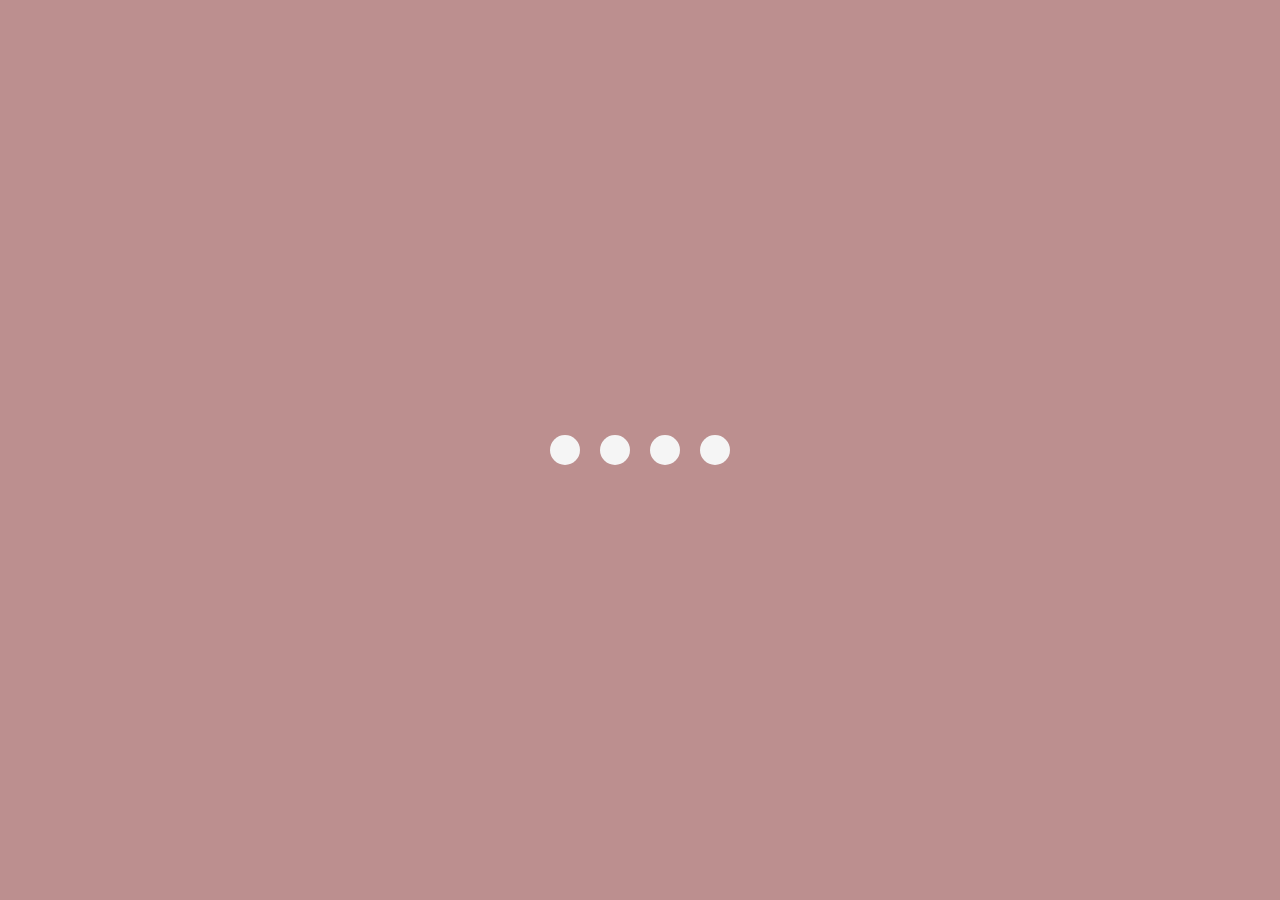
<file: 02. dynamic-loading/index.html>
<!DOCTYPE html>
<html lang="en">
<head>
    <meta charset="UTF-8">
    <meta name="viewport" content="width=device-width, initial-scale=1.0">
    <title>Loading Animation</title>
    <link rel="stylesheet" href="style.css">
</head>
<body>
    <section class="wrapper">
        <div class="loader">
            <div class="loading one"></div>
            <div class="loading two"></div>
            <div class="loading three"></div>
            <div class="loading four"></div>
        </div>
    </section>
</body>
</html>
</file>
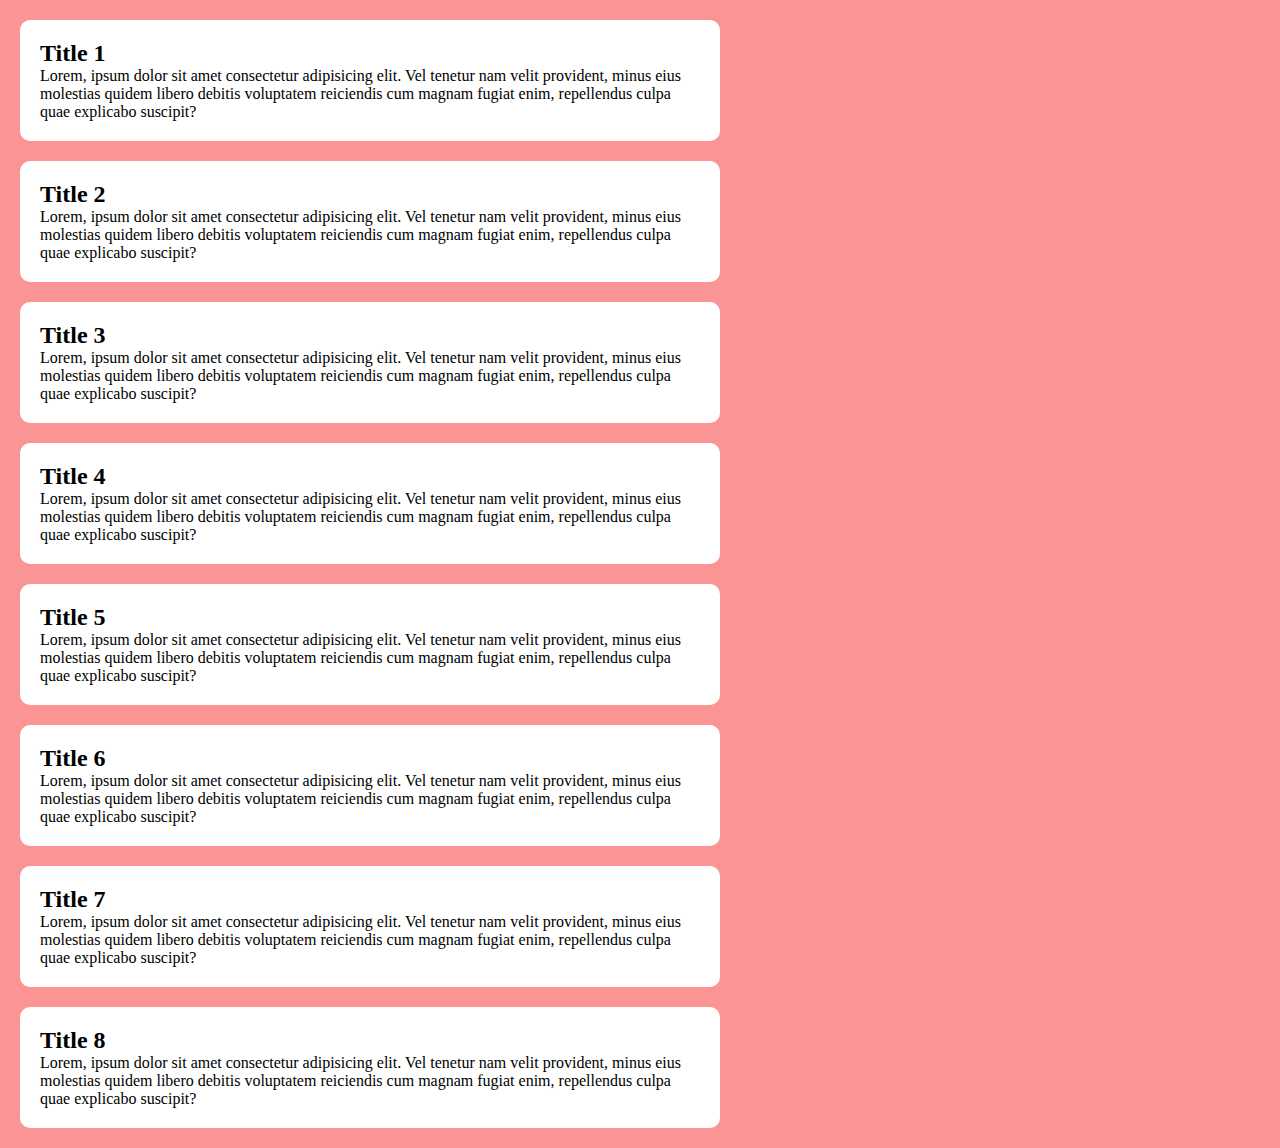
<file: 03. Custom Scroll Bar/index.html>
<!DOCTYPE html>
<html lang="en">
  <head>
    <meta charset="UTF-8" />
    <meta name="viewport" content="width=device-width, initial-scale=1.0" />
    <title>Custom Scroll Bar</title>
    <link rel="stylesheet" href="style.css" />
  </head>
  <body>
    <section>
      <div class="card">
        <h2 class="card-title">Title 1</h2>
        <p>
          Lorem, ipsum dolor sit amet consectetur adipisicing elit. Vel tenetur
          nam velit provident, minus eius molestias quidem libero debitis
          voluptatem reiciendis cum magnam fugiat enim, repellendus culpa quae
          explicabo suscipit?
        </p>
      </div>
      <div class="card">
        <h2 class="card-title">Title 2</h2>
        <p>
          Lorem, ipsum dolor sit amet consectetur adipisicing elit. Vel tenetur
          nam velit provident, minus eius molestias quidem libero debitis
          voluptatem reiciendis cum magnam fugiat enim, repellendus culpa quae
          explicabo suscipit?
        </p>
      </div>
      <div class="card">
        <h2 class="card-title">Title 3</h2>
        <p>
          Lorem, ipsum dolor sit amet consectetur adipisicing elit. Vel tenetur
          nam velit provident, minus eius molestias quidem libero debitis
          voluptatem reiciendis cum magnam fugiat enim, repellendus culpa quae
          explicabo suscipit?
        </p>
      </div>
      <div class="card">
        <h2 class="card-title">Title 4</h2>
        <p>
          Lorem, ipsum dolor sit amet consectetur adipisicing elit. Vel tenetur
          nam velit provident, minus eius molestias quidem libero debitis
          voluptatem reiciendis cum magnam fugiat enim, repellendus culpa quae
          explicabo suscipit?
        </p>
      </div>
      <div class="card">
        <h2 class="card-title">Title 5</h2>
        <p>
          Lorem, ipsum dolor sit amet consectetur adipisicing elit. Vel tenetur
          nam velit provident, minus eius molestias quidem libero debitis
          voluptatem reiciendis cum magnam fugiat enim, repellendus culpa quae
          explicabo suscipit?
        </p>
      </div>
      <div class="card">
        <h2 class="card-title">Title 6</h2>
        <p>
          Lorem, ipsum dolor sit amet consectetur adipisicing elit. Vel tenetur
          nam velit provident, minus eius molestias quidem libero debitis
          voluptatem reiciendis cum magnam fugiat enim, repellendus culpa quae
          explicabo suscipit?
        </p>
      </div>
      <div class="card">
        <h2 class="card-title">Title 7</h2>
        <p>
          Lorem, ipsum dolor sit amet consectetur adipisicing elit. Vel tenetur
          nam velit provident, minus eius molestias quidem libero debitis
          voluptatem reiciendis cum magnam fugiat enim, repellendus culpa quae
          explicabo suscipit?
        </p>
      </div>
      <div class="card">
        <h2 class="card-title">Title 8</h2>
        <p>
          Lorem, ipsum dolor sit amet consectetur adipisicing elit. Vel tenetur
          nam velit provident, minus eius molestias quidem libero debitis
          voluptatem reiciendis cum magnam fugiat enim, repellendus culpa quae
          explicabo suscipit?
        </p>
      </div>
    </section>
  </body>
</html>
</file>
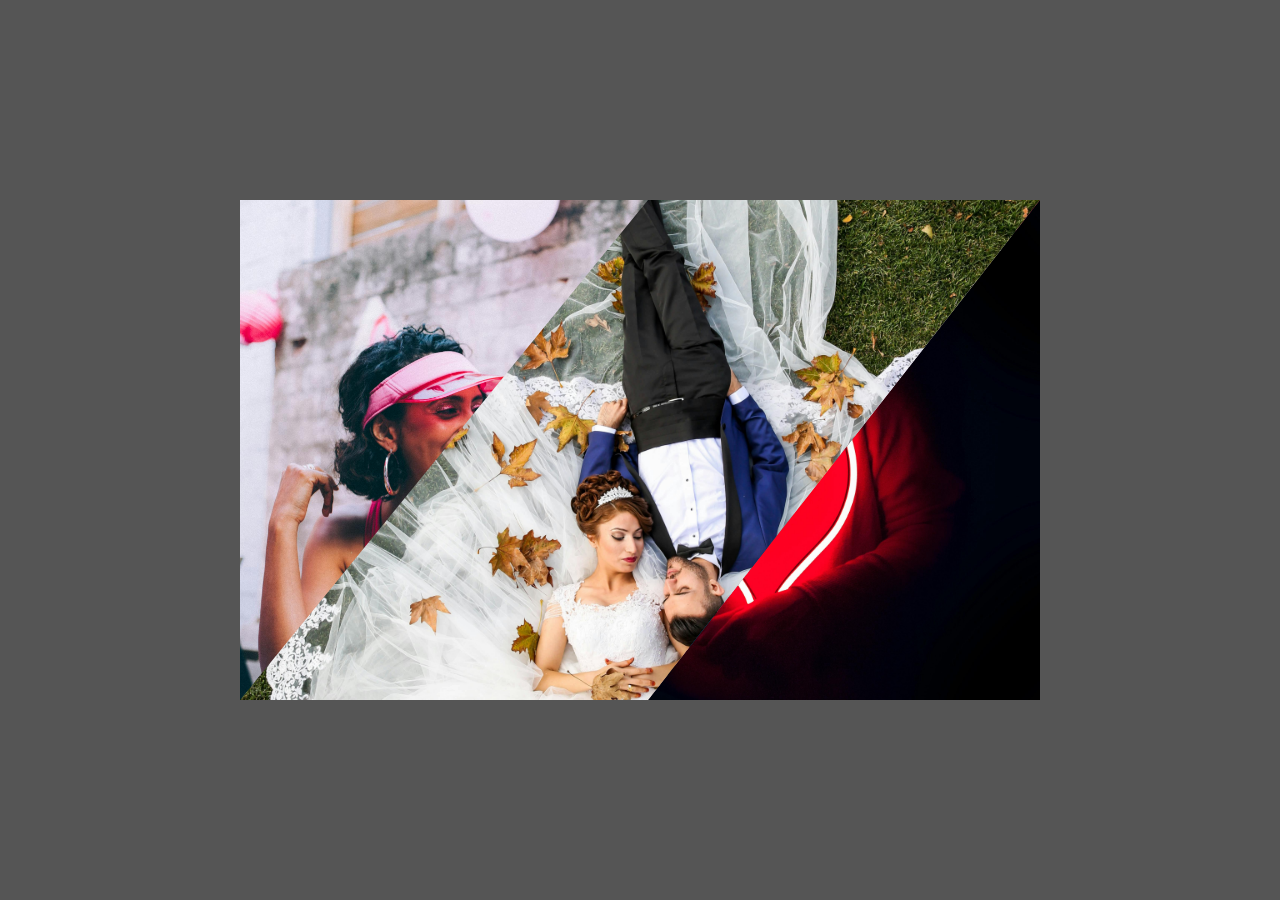
<file: 04. Creative Image Effect/index.html>
<!DOCTYPE html>
<html lang="en">
<head>
    <meta charset="UTF-8">
    <meta name="viewport" content="width=device-width, initial-scale=1.0">
    <title>Creative Image Hover Effect</title>
    <link rel="stylesheet" href="style.css">
</head>
<body>
    <section class="container">
        <div class="clip clip1"></div>
        <div class="clip clip2"></div>
        <div class="clip clip3"></div>
    </section>
</body>
</html>
</file>
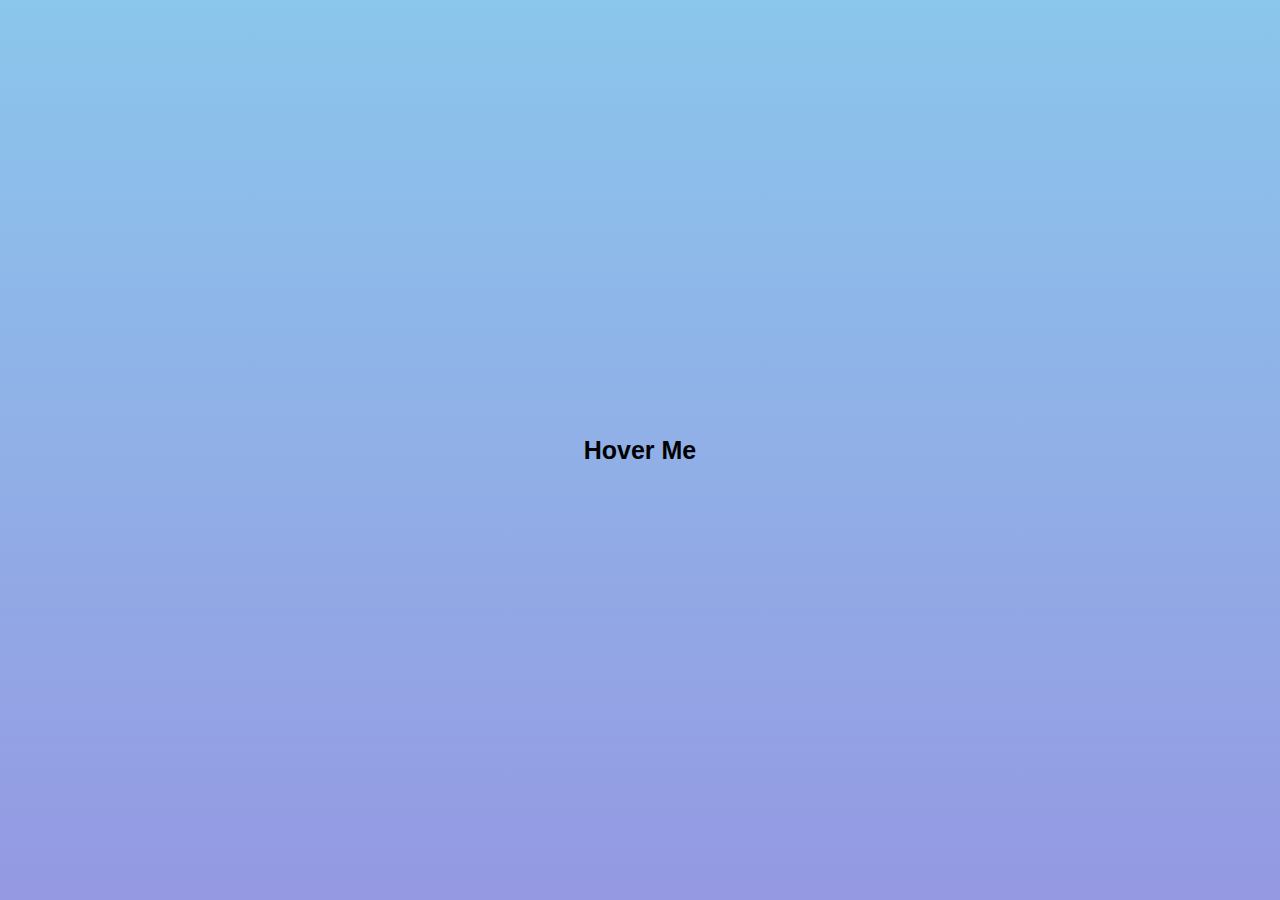
<file: 09. Tooltip/index.html>
<html lang="en">
  <head>
    <meta charset="UTF-8" />
    <meta http-equiv="X-UA-Compatible" content="IE=edge" />
    <meta name="viewport" content="width=device-width, initial-scale=1.0" />
    <title>Tooltip</title>
    <link rel="stylesheet" href="style.css" />
  </head>
  <body>
    <div id="container">
      <span id="tooltip-content">Tooltip Text</span>
      <span>Hover Me</span>
    </div>
  </body>
</html>
</file>
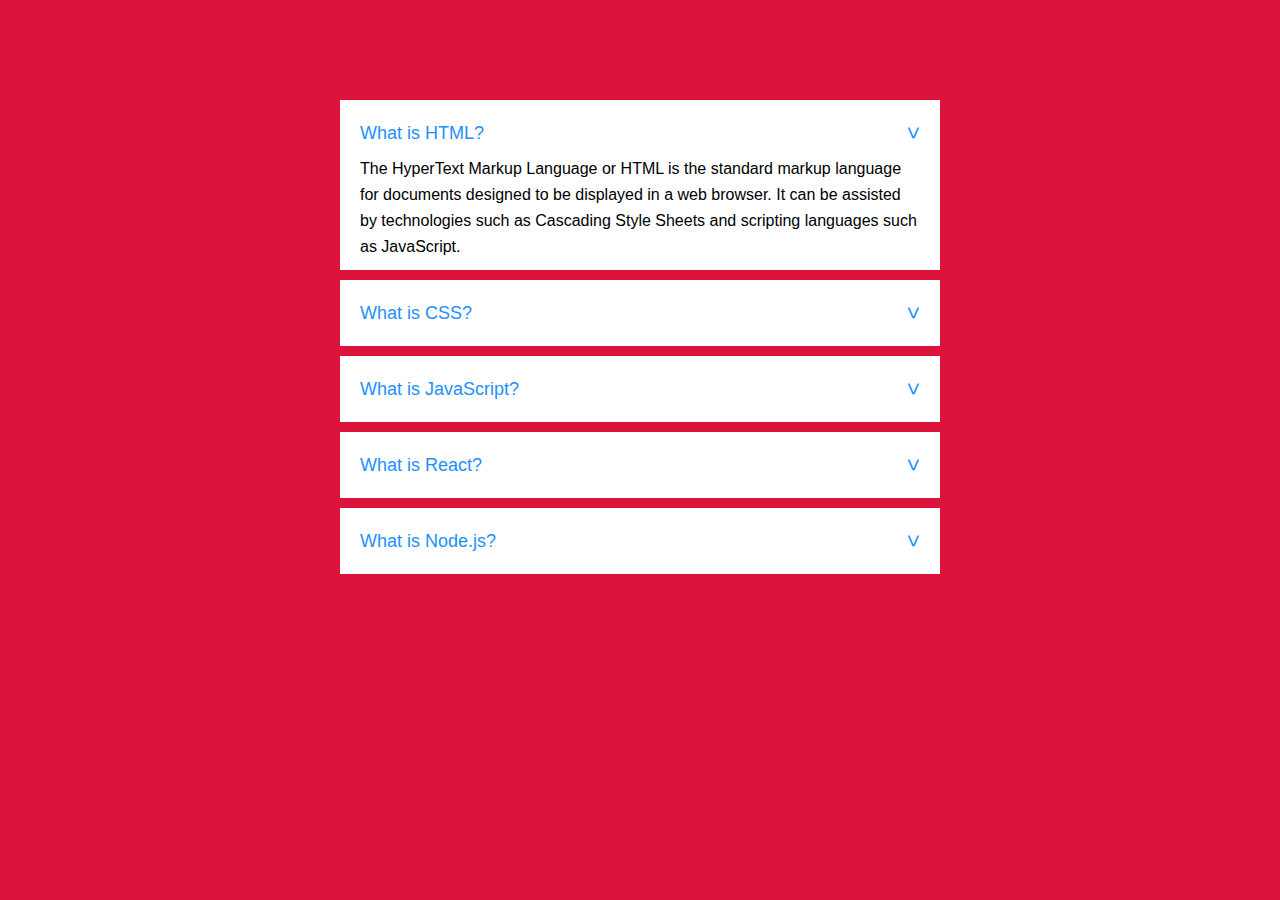
<file: 10. Accordion/index.html>
<html lang="en">
  <head>
    <meta charset="UTF-8" />
    <meta http-equiv="X-UA-Compatible" content="IE=edge" />
    <meta name="viewport" content="width=device-width, initial-scale=1.0" />
    <title>Accordion</title>
    <link rel="stylesheet" href="style.css" />
  </head>
  <body>
    <ul id="accordion">
      <li>
        <label for="first">What is HTML? <span>&#x3e;</span></label>
        <input type="radio" name="accordion" id="first" checked />
        <div class="content">
          <p>
            The HyperText Markup Language or HTML is the standard markup
            language for documents designed to be displayed in a web browser. It
            can be assisted by technologies such as Cascading Style Sheets and
            scripting languages such as JavaScript.
          </p>
        </div>
      </li>
      <li>
        <label for="second">What is CSS? <span>&#x3e;</span></label>
        <input type="radio" name="accordion" id="second" />
        <div class="content">
          <p>
            Cascading Style Sheets is a style sheet language used for describing
            the presentation of a document written in a markup language such as
            HTML. CSS is a cornerstone technology of the World Wide Web,
            alongside HTML and JavaScript.
          </p>
        </div>
      </li>
      <li>
        <label for="third">What is JavaScript? <span>&#x3e;</span></label>
        <input type="radio" name="accordion" id="third" />
        <div class="content">
          <p>
            JavaScript, often abbreviated JS, is a programming language that is
            one of the core technologies of the World Wide Web, alongside HTML
            and CSS. Over 97% of websites use JavaScript on the client side for
            web page behavior, often incorporating third-party libraries.
          </p>
        </div>
      </li>
      <li>
        <label for="fourth">What is React? <span>&#x3e;</span></label>
        <input type="radio" name="accordion" id="fourth" />
        <div class="content">
          <p>
            React is a free and open-source front-end JavaScript library for
            building user interfaces based on UI components. It is maintained by
            Meta and a community of individual developers and companies.
          </p>
        </div>
      </li>
      <li>
        <label for="fifth">What is Node.js? <span>&#x3e;</span></label>
        <input type="radio" name="accordion" id="fifth" />
        <div class="content">
          <p>
            Node.js is an open-source, cross-platform, back-end JavaScript
            runtime environment that runs on the V8 engine and executes
            JavaScript code outside a web browser
          </p>
        </div>
      </li>
    </ul>
  </body>
</html>
</file>
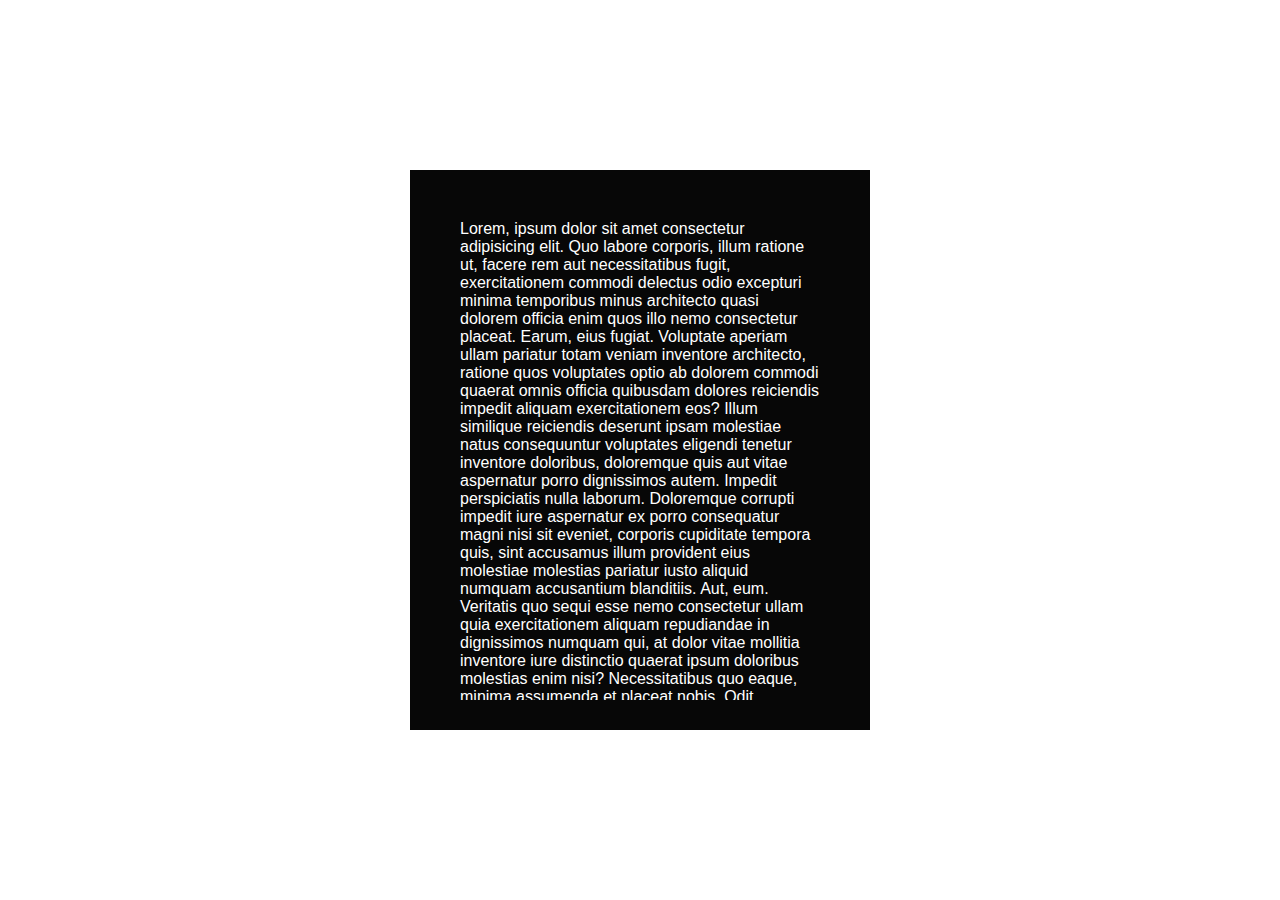
<file: 11. Scrollbar/index.html>
<html lang="en">
  <head>
    <meta charset="UTF-8" />
    <meta http-equiv="X-UA-Compatible" content="IE=edge" />
    <meta name="viewport" content="width=device-width, initial-scale=1.0" />
    <title>Scrollbar</title>
    <link rel="stylesheet" href="style.css" />
  </head>
  <body>
    <section class="scroll-container">
      <div class="scroll-div">
        <div class="scroll-object">
          Lorem, ipsum dolor sit amet consectetur adipisicing elit. Quo labore
          corporis, illum ratione ut, facere rem aut necessitatibus fugit,
          exercitationem commodi delectus odio excepturi minima temporibus minus
          architecto quasi dolorem officia enim quos illo nemo consectetur
          placeat. Earum, eius fugiat. Voluptate aperiam ullam pariatur totam
          veniam inventore architecto, ratione quos voluptates optio ab dolorem
          commodi quaerat omnis officia quibusdam dolores reiciendis impedit
          aliquam exercitationem eos? Illum similique reiciendis deserunt ipsam
          molestiae natus consequuntur voluptates eligendi tenetur inventore
          doloribus, doloremque quis aut vitae aspernatur porro dignissimos
          autem. Impedit perspiciatis nulla laborum. Doloremque corrupti impedit
          iure aspernatur ex porro consequatur magni nisi sit eveniet, corporis
          cupiditate tempora quis, sint accusamus illum provident eius molestiae
          molestias pariatur iusto aliquid numquam accusantium blanditiis. Aut,
          eum. Veritatis quo sequi esse nemo consectetur ullam quia
          exercitationem aliquam repudiandae in dignissimos numquam qui, at
          dolor vitae mollitia inventore iure distinctio quaerat ipsum doloribus
          molestias enim nisi? Necessitatibus quo eaque, minima assumenda et
          placeat nobis. Odit accusamus quisquam fugit molestiae et! At
          provident reprehenderit veniam quas porro eaque enim ducimus neque
          tempore nesciunt pariatur assumenda, voluptates, quod deleniti soluta,
          nostrum ex ratione consequuntur distinctio vero magni blanditiis in
          optio dignissimos? Dolorum error deleniti necessitatibus, quibusdam
          distinctio neque beatae, eaque magnam nulla eum maiores explicabo
          ipsum magni voluptates, dolore adipisci qui ea debitis quod. Est,
          officia error? Natus fugiat impedit et voluptas minus quisquam
          voluptatum magni provident quos voluptates, delectus, veritatis
          accusamus voluptate eveniet mollitia aliquid nisi assumenda reiciendis
          laborum officiis illum magnam a? Reprehenderit vel animi adipisci
          doloribus explicabo dolorum odio consectetur, totam placeat illum
          quam! Impedit alias velit saepe, quis sapiente architecto laboriosam
          porro officiis omnis, unde minus corporis voluptate. Voluptates,
          quisquam deleniti vero impedit inventore corrupti repudiandae nesciunt
          facilis placeat fugiat corporis et autem mollitia! Nam id consectetur,
          voluptatum libero recusandae ipsam assumenda. Ad provident aperiam,
          laborum praesentium nihil iure voluptates et natus temporibus eum
          aliquam ratione similique eveniet repellat nisi velit, commodi fuga
          autem facere soluta. Deleniti numquam officiis ea labore odio minima
          laudantium doloremque asperiores repudiandae id quo ad eum enim,
          cupiditate veniam hic modi minus, praesentium qui! Ut soluta dolore et
          reiciendis ea beatae maxime enim facilis quibusdam. Optio nulla
          dignissimos accusamus mollitia rerum nemo magnam unde illo asperiores,
          voluptatum eius at corporis quos voluptate tempore, quasi praesentium
          debitis non nam in veniam maiores illum, reprehenderit quod. Impedit
          quisquam rem animi iste deleniti error, nemo harum illum inventore
          dolores quo eum officiis minus, eaque corporis. Ipsam perferendis
          labore qui exercitationem voluptatibus quam dignissimos non, harum
          animi nobis quaerat nesciunt, itaque quasi aperiam minus, maiores
          officia rem dolorem! Perspiciatis architecto sint molestiae ipsam,
          repellat consequuntur ipsum pariatur assumenda cum similique harum
          laborum quo molestias iure iste laudantium recusandae nostrum. Ea
          reiciendis dignissimos nostrum laborum obcaecati perspiciatis aliquam
          praesentium officiis repellendus maiores aperiam quibusdam facere
          sapiente similique temporibus distinctio officia autem non ipsum
          corrupti, corporis atque, nulla illo? Iure aspernatur non praesentium
          libero nobis, facilis corporis officiis quia, soluta quam sapiente
          enim qui ex adipisci iusto minus quaerat commodi. Beatae alias ab
          iusto cupiditate veniam!
        </div>
      </div>
    </section>
  </body>
</html>
</file>
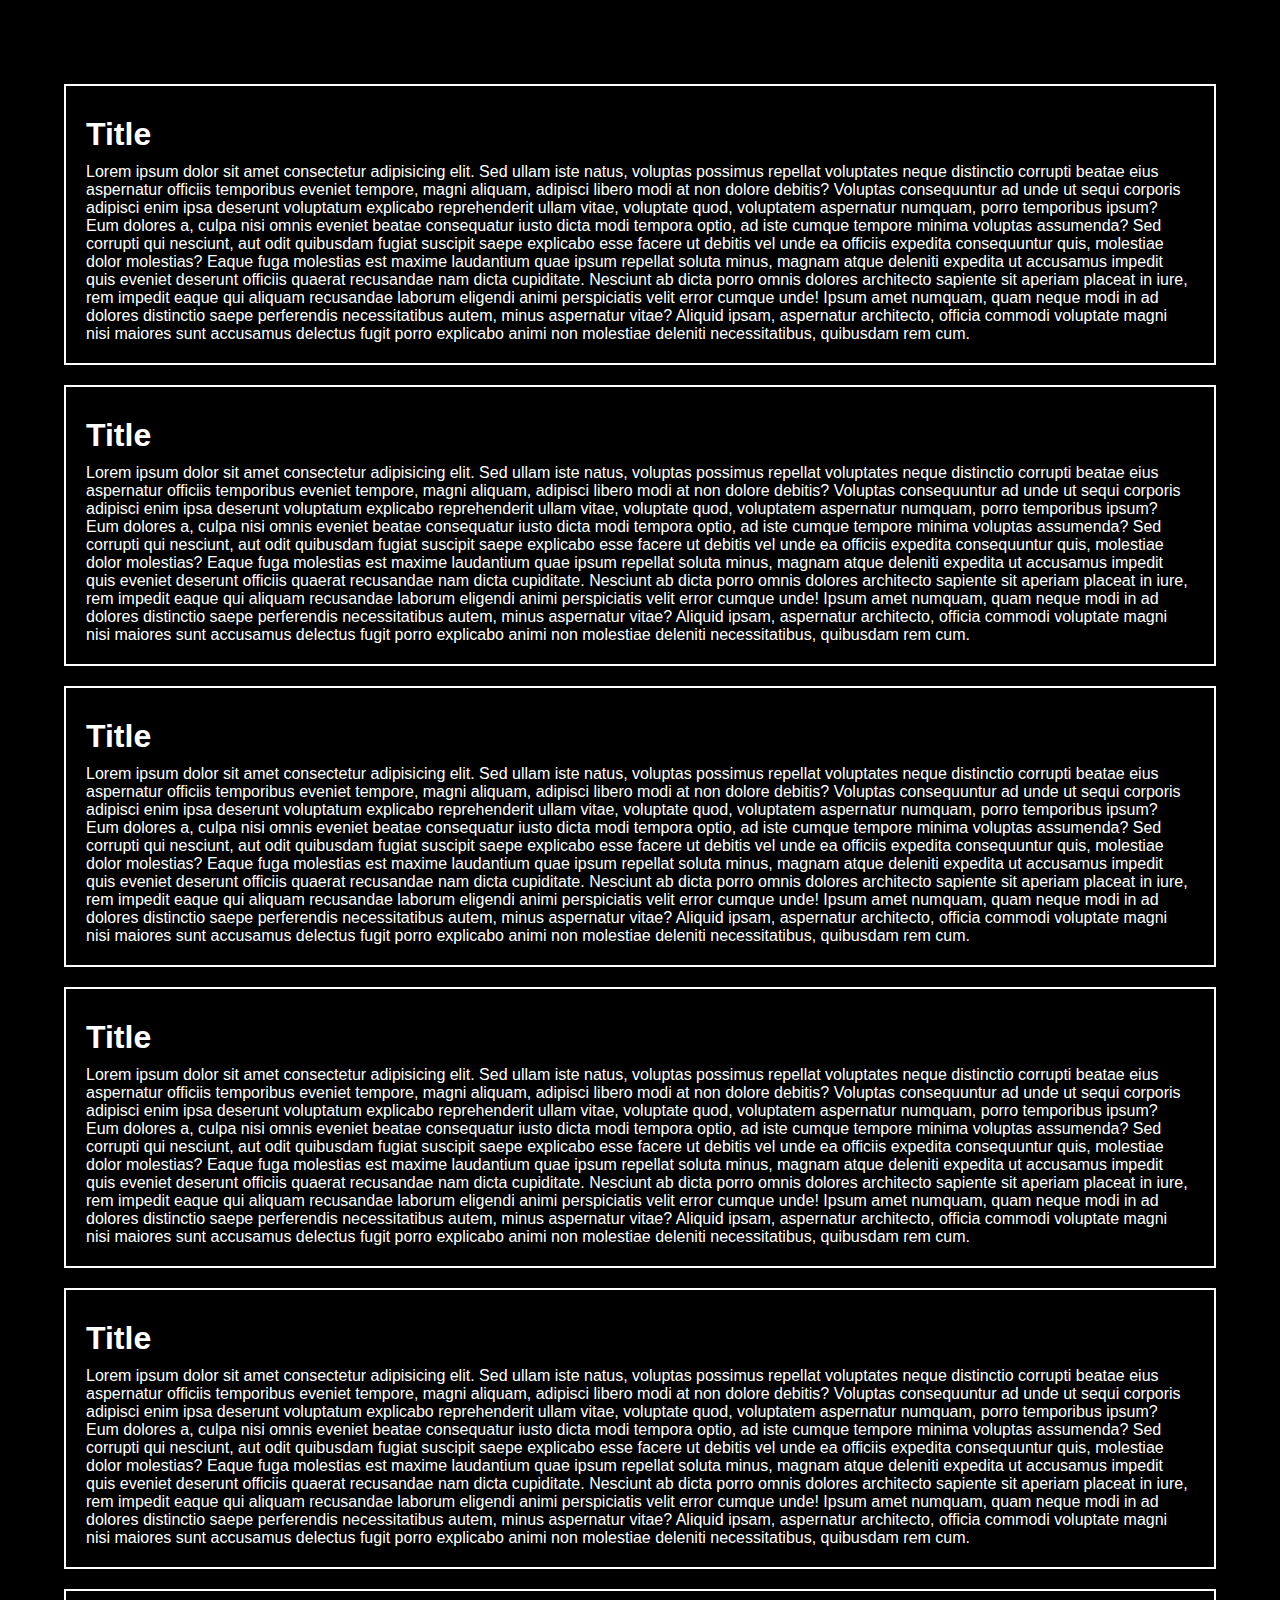
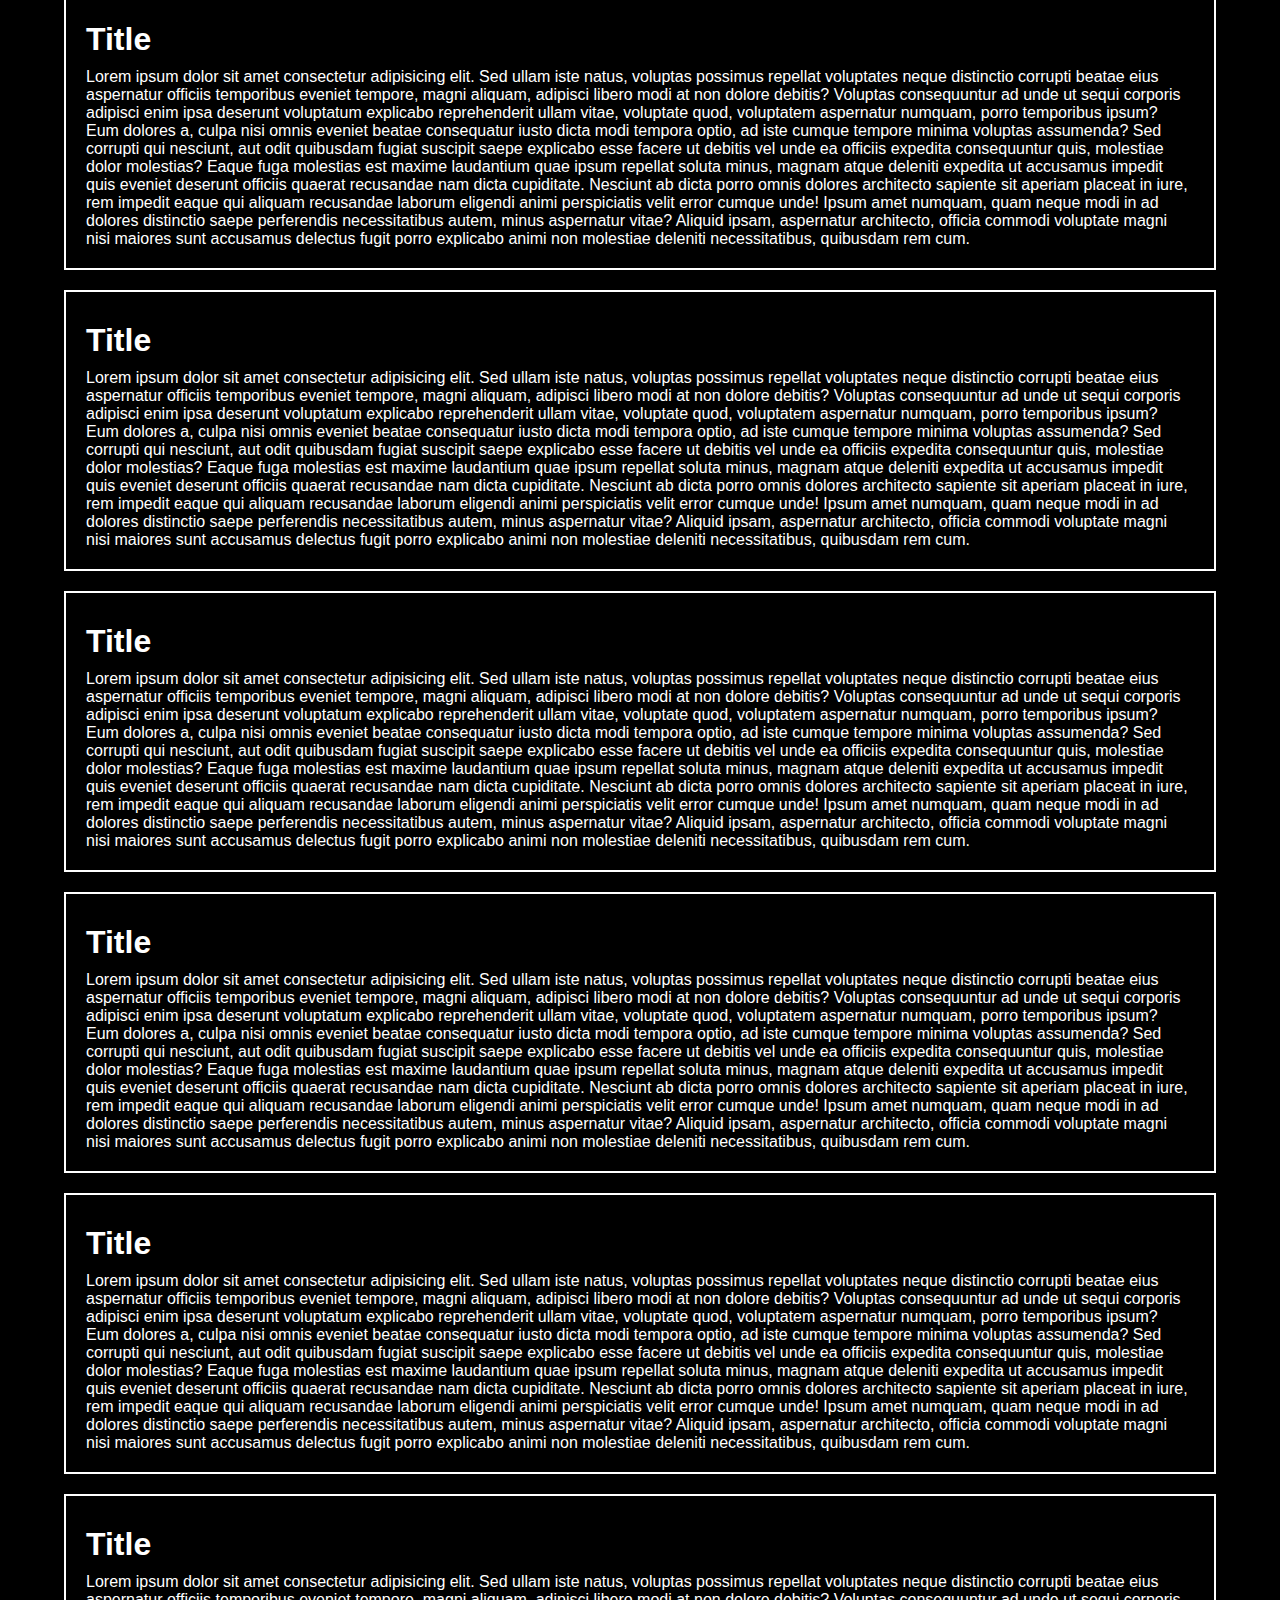
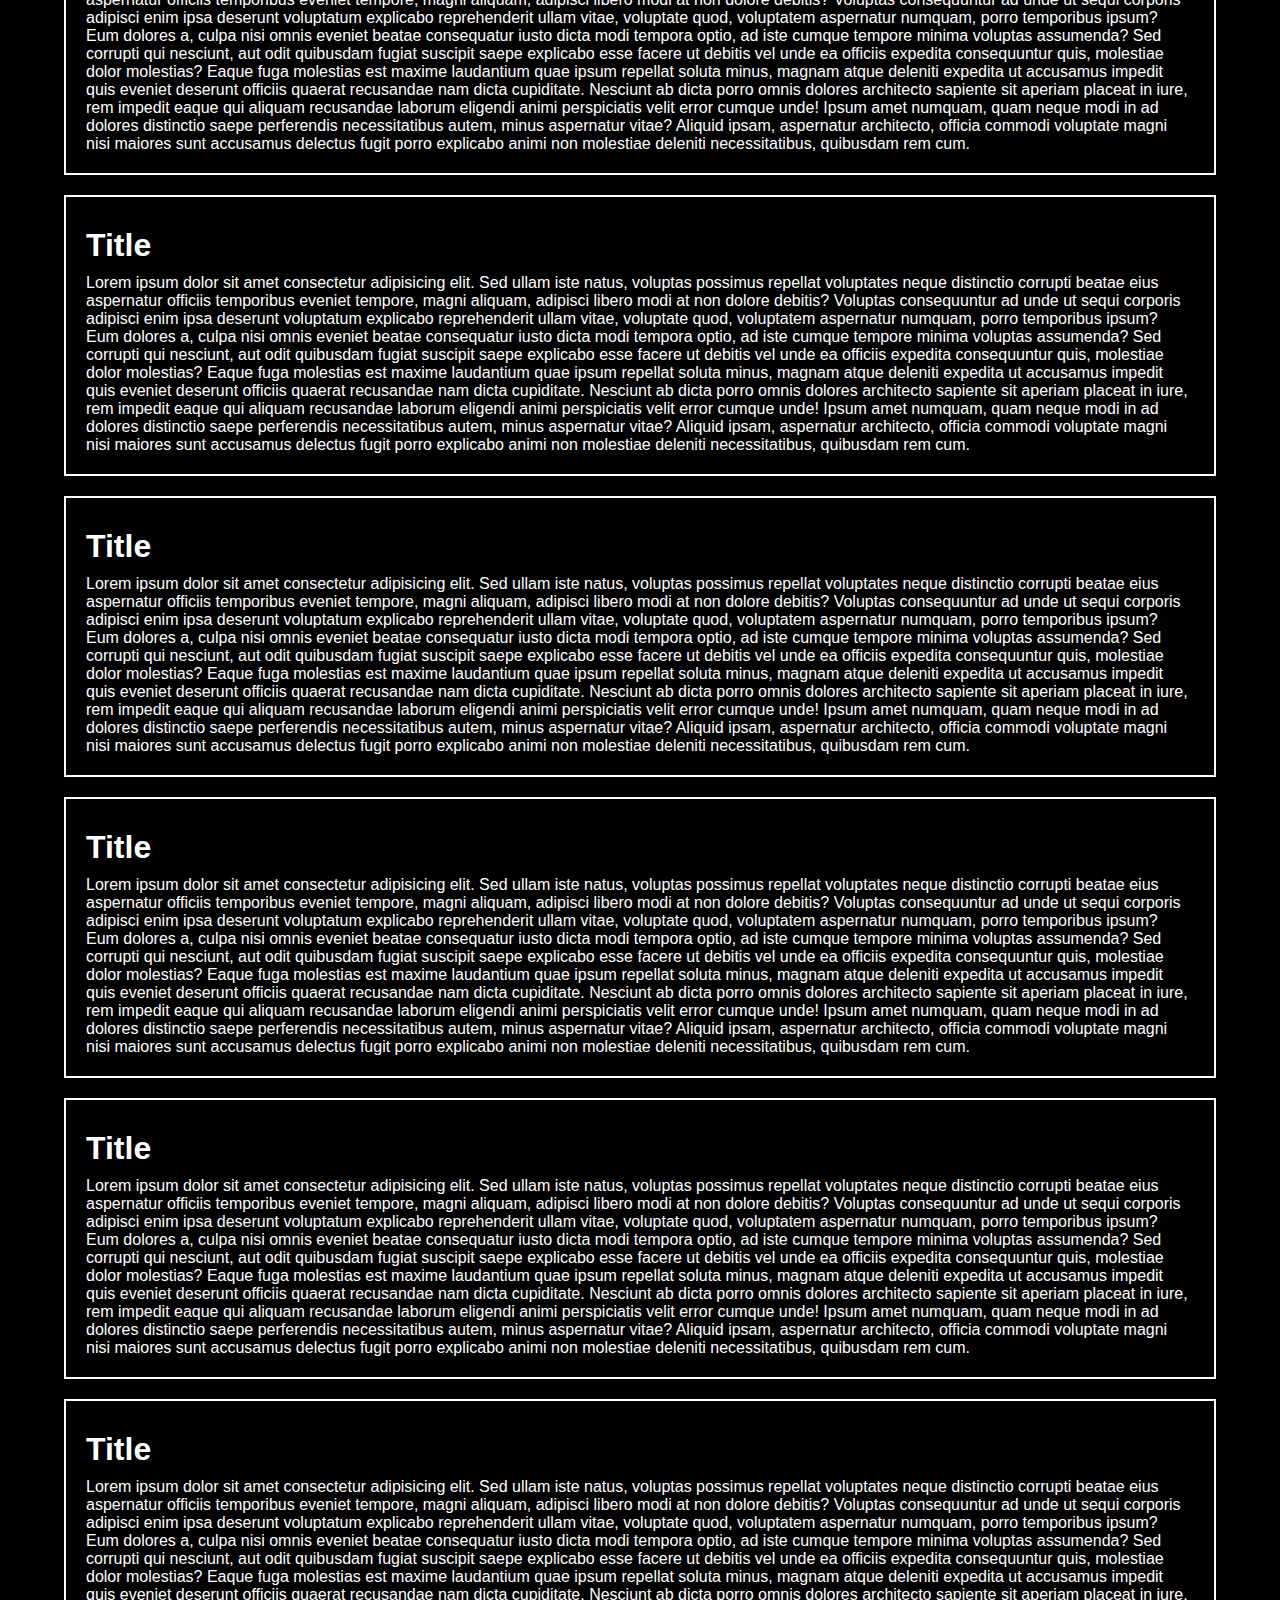
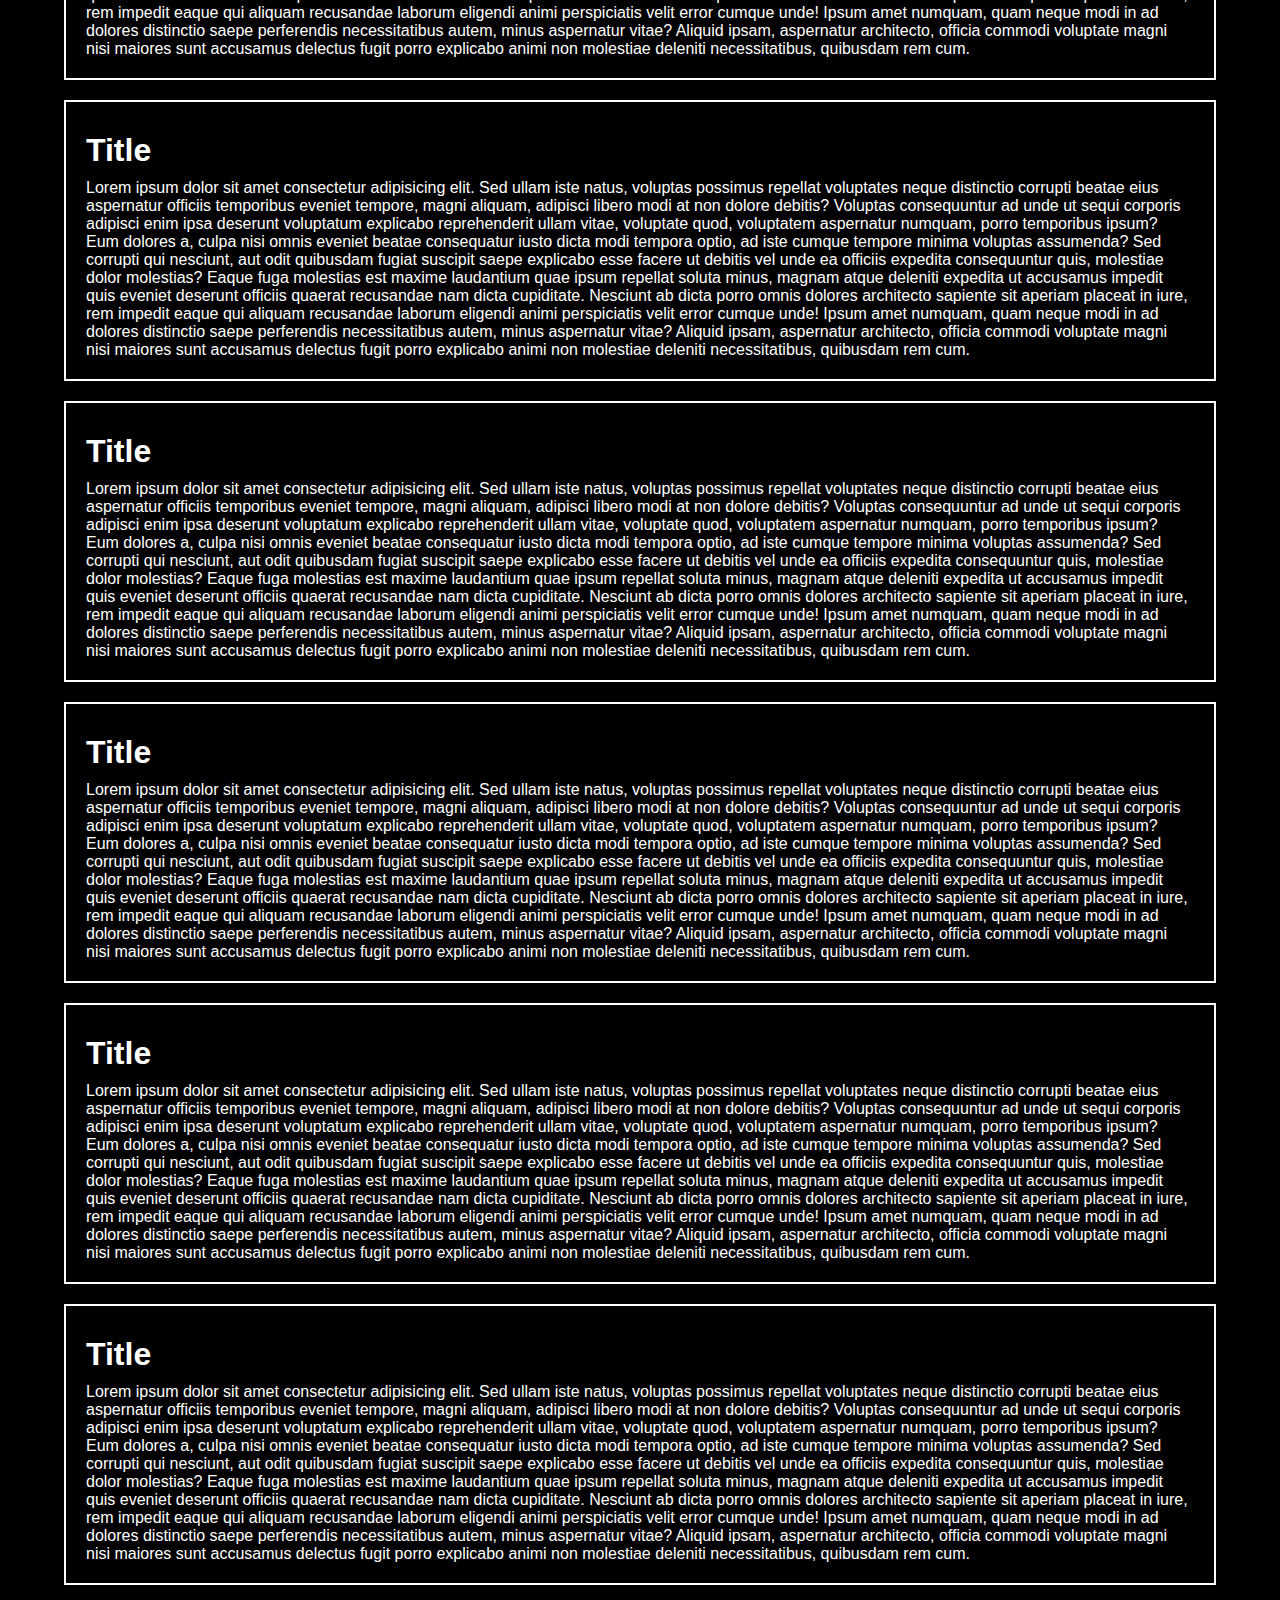
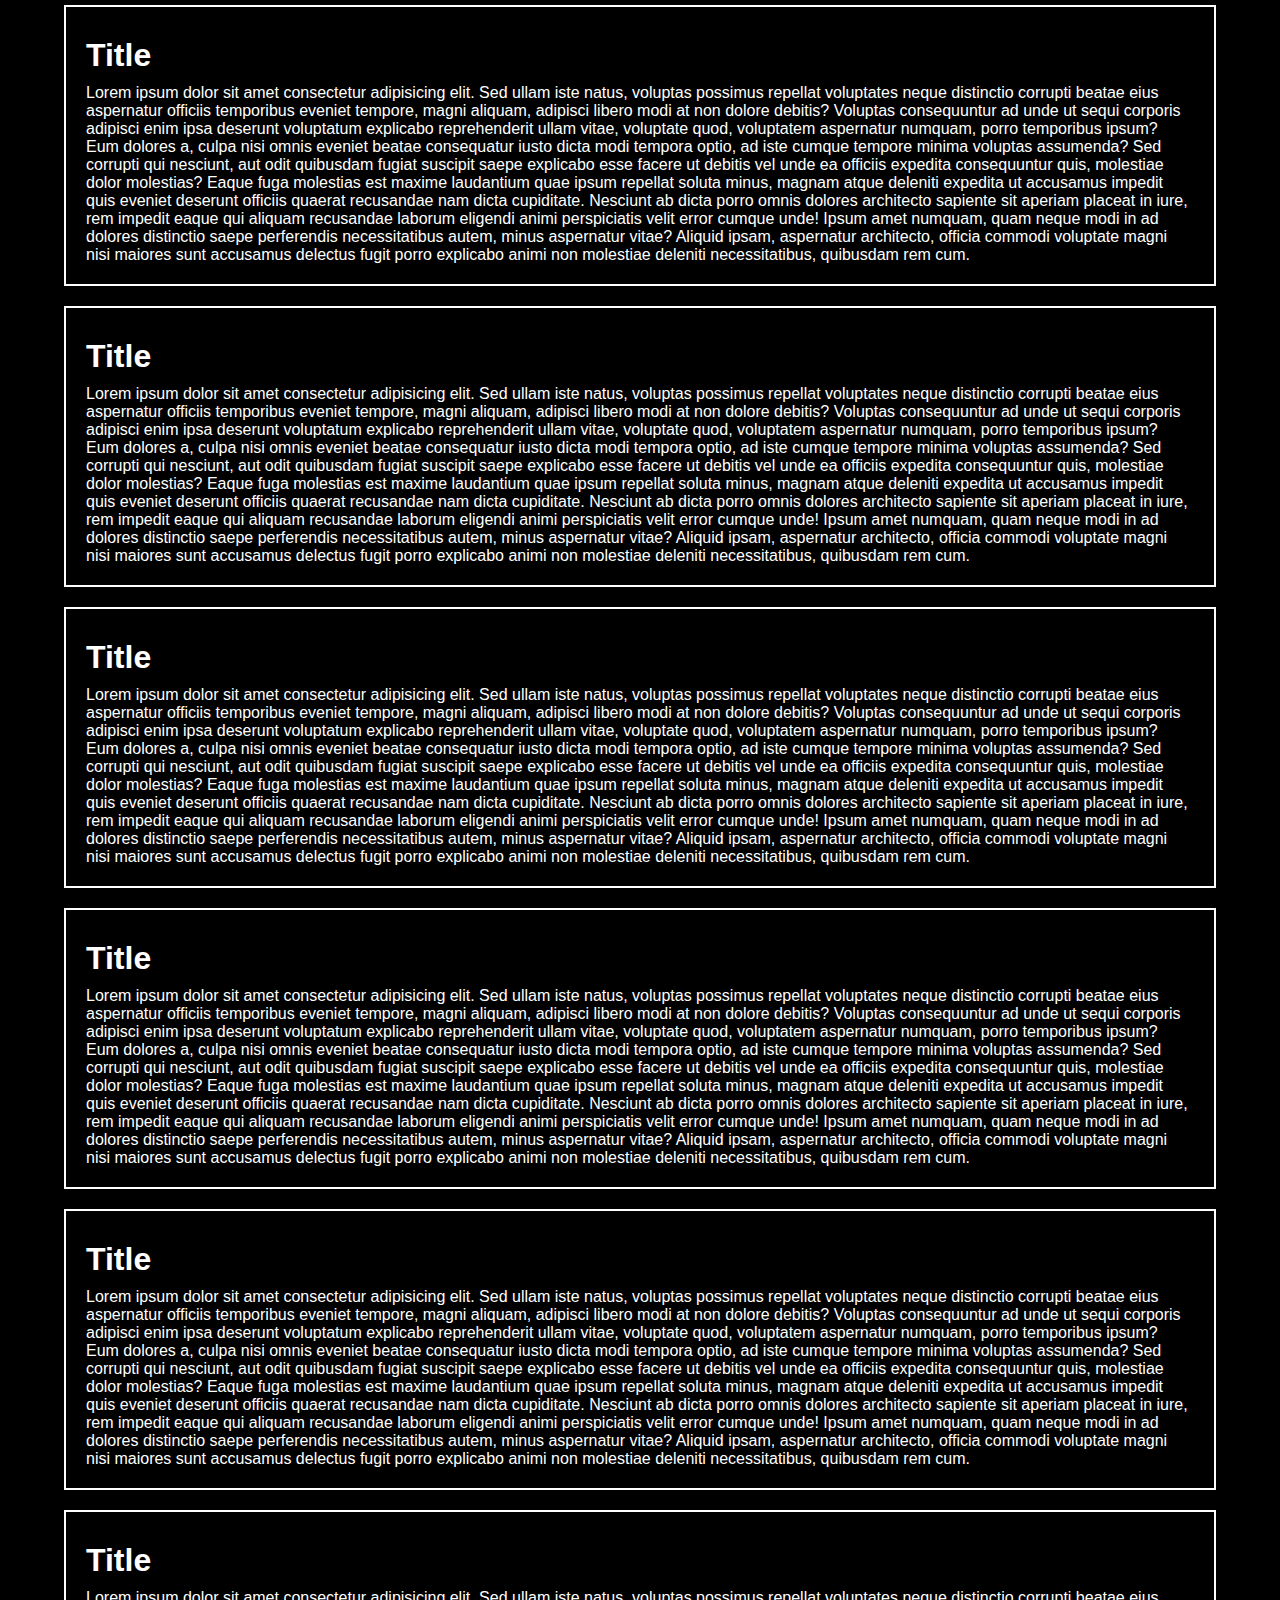
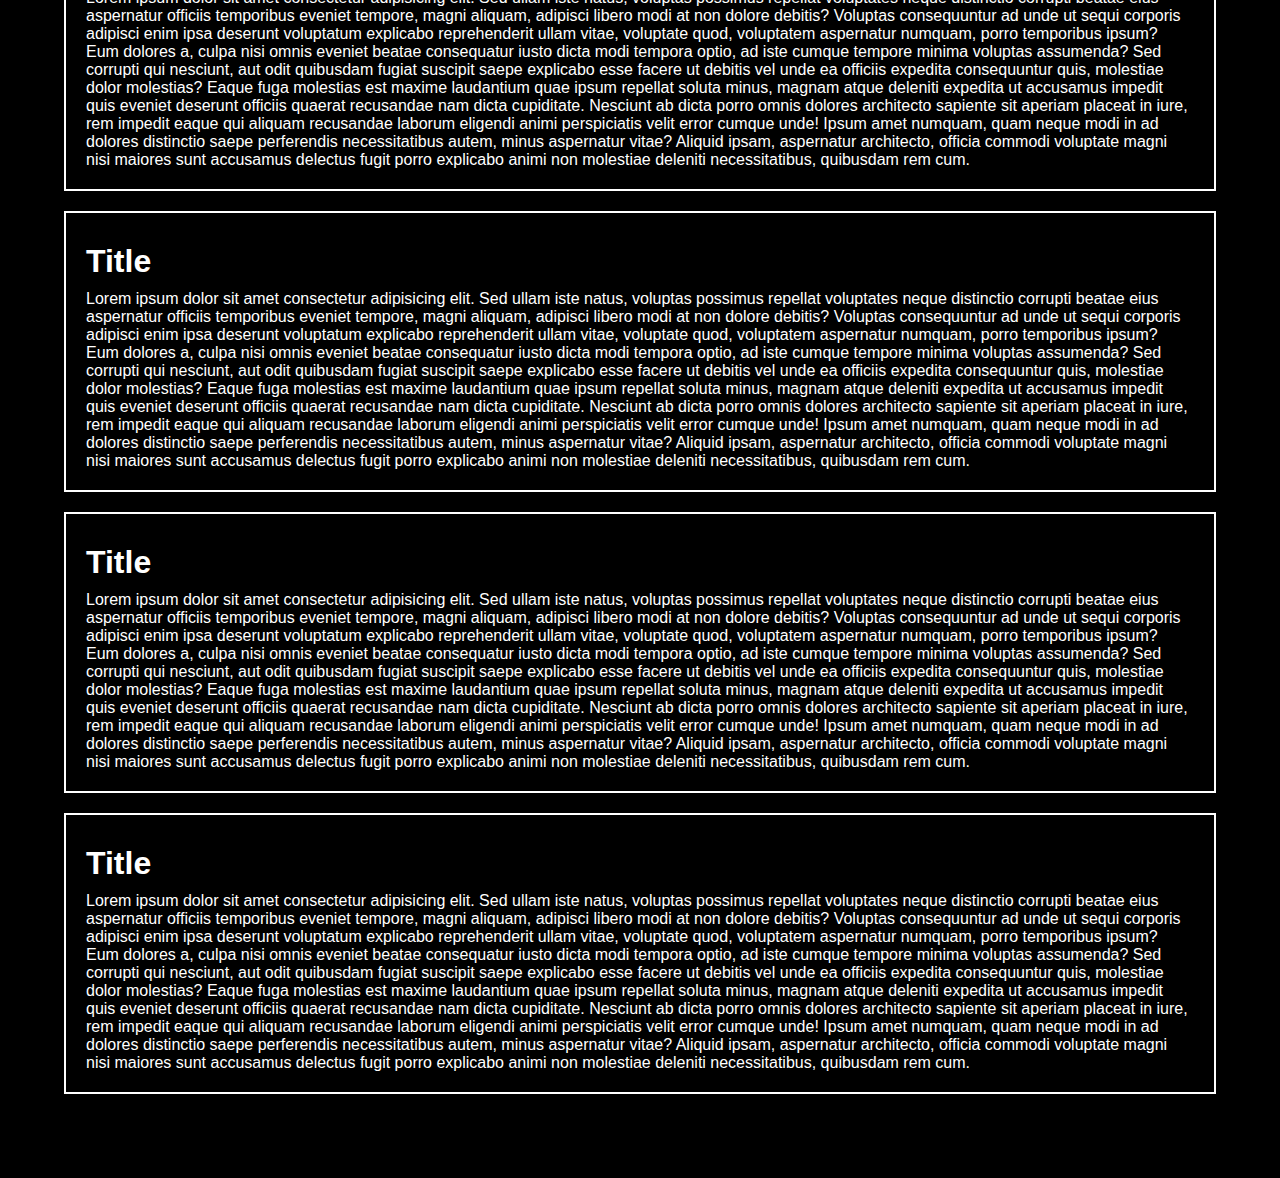
<file: 13. Page Scroll Indicator/index.html>
<!DOCTYPE html>
<html>
  <head>
    <meta charset="utf-8" />
    <meta http-equiv="X-UA-Compatible" content="IE=edge" />
    <meta name="viewport" content="width=device-width,initial-scale=1.0" />
    <title>Page Scroll Indicator</title>
    <link rel="stylesheet" href="style.css" />
  </head>
  <body>
    <div class="content">
      <!-- (section>h1{Title}+p{lorem200})*30 -->
      <section>
        <h1>Title</h1>
        <p>Lorem ipsum dolor sit amet consectetur adipisicing elit. Sed ullam iste natus, voluptas possimus repellat voluptates neque distinctio corrupti beatae eius aspernatur officiis temporibus eveniet tempore, magni aliquam, adipisci libero modi at non dolore debitis? Voluptas consequuntur ad unde ut sequi corporis adipisci enim ipsa deserunt voluptatum explicabo reprehenderit ullam vitae, voluptate quod, voluptatem aspernatur numquam, porro temporibus ipsum? Eum dolores a, culpa nisi omnis eveniet beatae consequatur iusto dicta modi tempora optio, ad iste cumque tempore minima voluptas assumenda? Sed corrupti qui nesciunt, aut odit quibusdam fugiat suscipit saepe explicabo esse facere ut debitis vel unde ea officiis expedita consequuntur quis, molestiae dolor molestias? Eaque fuga molestias est maxime laudantium quae ipsum repellat soluta minus, magnam atque deleniti expedita ut accusamus impedit quis eveniet deserunt officiis quaerat recusandae nam dicta cupiditate. Nesciunt ab dicta porro omnis dolores architecto sapiente sit aperiam placeat in iure, rem impedit eaque qui aliquam recusandae laborum eligendi animi perspiciatis velit error cumque unde! Ipsum amet numquam, quam neque modi in ad dolores distinctio saepe perferendis necessitatibus autem, minus aspernatur vitae? Aliquid ipsam, aspernatur architecto, officia commodi voluptate magni nisi maiores sunt accusamus delectus fugit porro explicabo animi non molestiae deleniti necessitatibus, quibusdam rem cum.</p>
      </section>
      <section>
        <h1>Title</h1>
        <p>Lorem ipsum dolor sit amet consectetur adipisicing elit. Sed ullam iste natus, voluptas possimus repellat voluptates neque distinctio corrupti beatae eius aspernatur officiis temporibus eveniet tempore, magni aliquam, adipisci libero modi at non dolore debitis? Voluptas consequuntur ad unde ut sequi corporis adipisci enim ipsa deserunt voluptatum explicabo reprehenderit ullam vitae, voluptate quod, voluptatem aspernatur numquam, porro temporibus ipsum? Eum dolores a, culpa nisi omnis eveniet beatae consequatur iusto dicta modi tempora optio, ad iste cumque tempore minima voluptas assumenda? Sed corrupti qui nesciunt, aut odit quibusdam fugiat suscipit saepe explicabo esse facere ut debitis vel unde ea officiis expedita consequuntur quis, molestiae dolor molestias? Eaque fuga molestias est maxime laudantium quae ipsum repellat soluta minus, magnam atque deleniti expedita ut accusamus impedit quis eveniet deserunt officiis quaerat recusandae nam dicta cupiditate. Nesciunt ab dicta porro omnis dolores architecto sapiente sit aperiam placeat in iure, rem impedit eaque qui aliquam recusandae laborum eligendi animi perspiciatis velit error cumque unde! Ipsum amet numquam, quam neque modi in ad dolores distinctio saepe perferendis necessitatibus autem, minus aspernatur vitae? Aliquid ipsam, aspernatur architecto, officia commodi voluptate magni nisi maiores sunt accusamus delectus fugit porro explicabo animi non molestiae deleniti necessitatibus, quibusdam rem cum.</p>
      </section>
      <section>
        <h1>Title</h1>
        <p>Lorem ipsum dolor sit amet consectetur adipisicing elit. Sed ullam iste natus, voluptas possimus repellat voluptates neque distinctio corrupti beatae eius aspernatur officiis temporibus eveniet tempore, magni aliquam, adipisci libero modi at non dolore debitis? Voluptas consequuntur ad unde ut sequi corporis adipisci enim ipsa deserunt voluptatum explicabo reprehenderit ullam vitae, voluptate quod, voluptatem aspernatur numquam, porro temporibus ipsum? Eum dolores a, culpa nisi omnis eveniet beatae consequatur iusto dicta modi tempora optio, ad iste cumque tempore minima voluptas assumenda? Sed corrupti qui nesciunt, aut odit quibusdam fugiat suscipit saepe explicabo esse facere ut debitis vel unde ea officiis expedita consequuntur quis, molestiae dolor molestias? Eaque fuga molestias est maxime laudantium quae ipsum repellat soluta minus, magnam atque deleniti expedita ut accusamus impedit quis eveniet deserunt officiis quaerat recusandae nam dicta cupiditate. Nesciunt ab dicta porro omnis dolores architecto sapiente sit aperiam placeat in iure, rem impedit eaque qui aliquam recusandae laborum eligendi animi perspiciatis velit error cumque unde! Ipsum amet numquam, quam neque modi in ad dolores distinctio saepe perferendis necessitatibus autem, minus aspernatur vitae? Aliquid ipsam, aspernatur architecto, officia commodi voluptate magni nisi maiores sunt accusamus delectus fugit porro explicabo animi non molestiae deleniti necessitatibus, quibusdam rem cum.</p>
      </section>
      <section>
        <h1>Title</h1>
        <p>Lorem ipsum dolor sit amet consectetur adipisicing elit. Sed ullam iste natus, voluptas possimus repellat voluptates neque distinctio corrupti beatae eius aspernatur officiis temporibus eveniet tempore, magni aliquam, adipisci libero modi at non dolore debitis? Voluptas consequuntur ad unde ut sequi corporis adipisci enim ipsa deserunt voluptatum explicabo reprehenderit ullam vitae, voluptate quod, voluptatem aspernatur numquam, porro temporibus ipsum? Eum dolores a, culpa nisi omnis eveniet beatae consequatur iusto dicta modi tempora optio, ad iste cumque tempore minima voluptas assumenda? Sed corrupti qui nesciunt, aut odit quibusdam fugiat suscipit saepe explicabo esse facere ut debitis vel unde ea officiis expedita consequuntur quis, molestiae dolor molestias? Eaque fuga molestias est maxime laudantium quae ipsum repellat soluta minus, magnam atque deleniti expedita ut accusamus impedit quis eveniet deserunt officiis quaerat recusandae nam dicta cupiditate. Nesciunt ab dicta porro omnis dolores architecto sapiente sit aperiam placeat in iure, rem impedit eaque qui aliquam recusandae laborum eligendi animi perspiciatis velit error cumque unde! Ipsum amet numquam, quam neque modi in ad dolores distinctio saepe perferendis necessitatibus autem, minus aspernatur vitae? Aliquid ipsam, aspernatur architecto, officia commodi voluptate magni nisi maiores sunt accusamus delectus fugit porro explicabo animi non molestiae deleniti necessitatibus, quibusdam rem cum.</p>
      </section>
      <section>
        <h1>Title</h1>
        <p>Lorem ipsum dolor sit amet consectetur adipisicing elit. Sed ullam iste natus, voluptas possimus repellat voluptates neque distinctio corrupti beatae eius aspernatur officiis temporibus eveniet tempore, magni aliquam, adipisci libero modi at non dolore debitis? Voluptas consequuntur ad unde ut sequi corporis adipisci enim ipsa deserunt voluptatum explicabo reprehenderit ullam vitae, voluptate quod, voluptatem aspernatur numquam, porro temporibus ipsum? Eum dolores a, culpa nisi omnis eveniet beatae consequatur iusto dicta modi tempora optio, ad iste cumque tempore minima voluptas assumenda? Sed corrupti qui nesciunt, aut odit quibusdam fugiat suscipit saepe explicabo esse facere ut debitis vel unde ea officiis expedita consequuntur quis, molestiae dolor molestias? Eaque fuga molestias est maxime laudantium quae ipsum repellat soluta minus, magnam atque deleniti expedita ut accusamus impedit quis eveniet deserunt officiis quaerat recusandae nam dicta cupiditate. Nesciunt ab dicta porro omnis dolores architecto sapiente sit aperiam placeat in iure, rem impedit eaque qui aliquam recusandae laborum eligendi animi perspiciatis velit error cumque unde! Ipsum amet numquam, quam neque modi in ad dolores distinctio saepe perferendis necessitatibus autem, minus aspernatur vitae? Aliquid ipsam, aspernatur architecto, officia commodi voluptate magni nisi maiores sunt accusamus delectus fugit porro explicabo animi non molestiae deleniti necessitatibus, quibusdam rem cum.</p>
      </section>
      <section>
        <h1>Title</h1>
        <p>Lorem ipsum dolor sit amet consectetur adipisicing elit. Sed ullam iste natus, voluptas possimus repellat voluptates neque distinctio corrupti beatae eius aspernatur officiis temporibus eveniet tempore, magni aliquam, adipisci libero modi at non dolore debitis? Voluptas consequuntur ad unde ut sequi corporis adipisci enim ipsa deserunt voluptatum explicabo reprehenderit ullam vitae, voluptate quod, voluptatem aspernatur numquam, porro temporibus ipsum? Eum dolores a, culpa nisi omnis eveniet beatae consequatur iusto dicta modi tempora optio, ad iste cumque tempore minima voluptas assumenda? Sed corrupti qui nesciunt, aut odit quibusdam fugiat suscipit saepe explicabo esse facere ut debitis vel unde ea officiis expedita consequuntur quis, molestiae dolor molestias? Eaque fuga molestias est maxime laudantium quae ipsum repellat soluta minus, magnam atque deleniti expedita ut accusamus impedit quis eveniet deserunt officiis quaerat recusandae nam dicta cupiditate. Nesciunt ab dicta porro omnis dolores architecto sapiente sit aperiam placeat in iure, rem impedit eaque qui aliquam recusandae laborum eligendi animi perspiciatis velit error cumque unde! Ipsum amet numquam, quam neque modi in ad dolores distinctio saepe perferendis necessitatibus autem, minus aspernatur vitae? Aliquid ipsam, aspernatur architecto, officia commodi voluptate magni nisi maiores sunt accusamus delectus fugit porro explicabo animi non molestiae deleniti necessitatibus, quibusdam rem cum.</p>
      </section>
      <section>
        <h1>Title</h1>
        <p>Lorem ipsum dolor sit amet consectetur adipisicing elit. Sed ullam iste natus, voluptas possimus repellat voluptates neque distinctio corrupti beatae eius aspernatur officiis temporibus eveniet tempore, magni aliquam, adipisci libero modi at non dolore debitis? Voluptas consequuntur ad unde ut sequi corporis adipisci enim ipsa deserunt voluptatum explicabo reprehenderit ullam vitae, voluptate quod, voluptatem aspernatur numquam, porro temporibus ipsum? Eum dolores a, culpa nisi omnis eveniet beatae consequatur iusto dicta modi tempora optio, ad iste cumque tempore minima voluptas assumenda? Sed corrupti qui nesciunt, aut odit quibusdam fugiat suscipit saepe explicabo esse facere ut debitis vel unde ea officiis expedita consequuntur quis, molestiae dolor molestias? Eaque fuga molestias est maxime laudantium quae ipsum repellat soluta minus, magnam atque deleniti expedita ut accusamus impedit quis eveniet deserunt officiis quaerat recusandae nam dicta cupiditate. Nesciunt ab dicta porro omnis dolores architecto sapiente sit aperiam placeat in iure, rem impedit eaque qui aliquam recusandae laborum eligendi animi perspiciatis velit error cumque unde! Ipsum amet numquam, quam neque modi in ad dolores distinctio saepe perferendis necessitatibus autem, minus aspernatur vitae? Aliquid ipsam, aspernatur architecto, officia commodi voluptate magni nisi maiores sunt accusamus delectus fugit porro explicabo animi non molestiae deleniti necessitatibus, quibusdam rem cum.</p>
      </section>
      <section>
        <h1>Title</h1>
        <p>Lorem ipsum dolor sit amet consectetur adipisicing elit. Sed ullam iste natus, voluptas possimus repellat voluptates neque distinctio corrupti beatae eius aspernatur officiis temporibus eveniet tempore, magni aliquam, adipisci libero modi at non dolore debitis? Voluptas consequuntur ad unde ut sequi corporis adipisci enim ipsa deserunt voluptatum explicabo reprehenderit ullam vitae, voluptate quod, voluptatem aspernatur numquam, porro temporibus ipsum? Eum dolores a, culpa nisi omnis eveniet beatae consequatur iusto dicta modi tempora optio, ad iste cumque tempore minima voluptas assumenda? Sed corrupti qui nesciunt, aut odit quibusdam fugiat suscipit saepe explicabo esse facere ut debitis vel unde ea officiis expedita consequuntur quis, molestiae dolor molestias? Eaque fuga molestias est maxime laudantium quae ipsum repellat soluta minus, magnam atque deleniti expedita ut accusamus impedit quis eveniet deserunt officiis quaerat recusandae nam dicta cupiditate. Nesciunt ab dicta porro omnis dolores architecto sapiente sit aperiam placeat in iure, rem impedit eaque qui aliquam recusandae laborum eligendi animi perspiciatis velit error cumque unde! Ipsum amet numquam, quam neque modi in ad dolores distinctio saepe perferendis necessitatibus autem, minus aspernatur vitae? Aliquid ipsam, aspernatur architecto, officia commodi voluptate magni nisi maiores sunt accusamus delectus fugit porro explicabo animi non molestiae deleniti necessitatibus, quibusdam rem cum.</p>
      </section>
      <section>
        <h1>Title</h1>
        <p>Lorem ipsum dolor sit amet consectetur adipisicing elit. Sed ullam iste natus, voluptas possimus repellat voluptates neque distinctio corrupti beatae eius aspernatur officiis temporibus eveniet tempore, magni aliquam, adipisci libero modi at non dolore debitis? Voluptas consequuntur ad unde ut sequi corporis adipisci enim ipsa deserunt voluptatum explicabo reprehenderit ullam vitae, voluptate quod, voluptatem aspernatur numquam, porro temporibus ipsum? Eum dolores a, culpa nisi omnis eveniet beatae consequatur iusto dicta modi tempora optio, ad iste cumque tempore minima voluptas assumenda? Sed corrupti qui nesciunt, aut odit quibusdam fugiat suscipit saepe explicabo esse facere ut debitis vel unde ea officiis expedita consequuntur quis, molestiae dolor molestias? Eaque fuga molestias est maxime laudantium quae ipsum repellat soluta minus, magnam atque deleniti expedita ut accusamus impedit quis eveniet deserunt officiis quaerat recusandae nam dicta cupiditate. Nesciunt ab dicta porro omnis dolores architecto sapiente sit aperiam placeat in iure, rem impedit eaque qui aliquam recusandae laborum eligendi animi perspiciatis velit error cumque unde! Ipsum amet numquam, quam neque modi in ad dolores distinctio saepe perferendis necessitatibus autem, minus aspernatur vitae? Aliquid ipsam, aspernatur architecto, officia commodi voluptate magni nisi maiores sunt accusamus delectus fugit porro explicabo animi non molestiae deleniti necessitatibus, quibusdam rem cum.</p>
      </section>
      <section>
        <h1>Title</h1>
        <p>Lorem ipsum dolor sit amet consectetur adipisicing elit. Sed ullam iste natus, voluptas possimus repellat voluptates neque distinctio corrupti beatae eius aspernatur officiis temporibus eveniet tempore, magni aliquam, adipisci libero modi at non dolore debitis? Voluptas consequuntur ad unde ut sequi corporis adipisci enim ipsa deserunt voluptatum explicabo reprehenderit ullam vitae, voluptate quod, voluptatem aspernatur numquam, porro temporibus ipsum? Eum dolores a, culpa nisi omnis eveniet beatae consequatur iusto dicta modi tempora optio, ad iste cumque tempore minima voluptas assumenda? Sed corrupti qui nesciunt, aut odit quibusdam fugiat suscipit saepe explicabo esse facere ut debitis vel unde ea officiis expedita consequuntur quis, molestiae dolor molestias? Eaque fuga molestias est maxime laudantium quae ipsum repellat soluta minus, magnam atque deleniti expedita ut accusamus impedit quis eveniet deserunt officiis quaerat recusandae nam dicta cupiditate. Nesciunt ab dicta porro omnis dolores architecto sapiente sit aperiam placeat in iure, rem impedit eaque qui aliquam recusandae laborum eligendi animi perspiciatis velit error cumque unde! Ipsum amet numquam, quam neque modi in ad dolores distinctio saepe perferendis necessitatibus autem, minus aspernatur vitae? Aliquid ipsam, aspernatur architecto, officia commodi voluptate magni nisi maiores sunt accusamus delectus fugit porro explicabo animi non molestiae deleniti necessitatibus, quibusdam rem cum.</p>
      </section>
      <section>
        <h1>Title</h1>
        <p>Lorem ipsum dolor sit amet consectetur adipisicing elit. Sed ullam iste natus, voluptas possimus repellat voluptates neque distinctio corrupti beatae eius aspernatur officiis temporibus eveniet tempore, magni aliquam, adipisci libero modi at non dolore debitis? Voluptas consequuntur ad unde ut sequi corporis adipisci enim ipsa deserunt voluptatum explicabo reprehenderit ullam vitae, voluptate quod, voluptatem aspernatur numquam, porro temporibus ipsum? Eum dolores a, culpa nisi omnis eveniet beatae consequatur iusto dicta modi tempora optio, ad iste cumque tempore minima voluptas assumenda? Sed corrupti qui nesciunt, aut odit quibusdam fugiat suscipit saepe explicabo esse facere ut debitis vel unde ea officiis expedita consequuntur quis, molestiae dolor molestias? Eaque fuga molestias est maxime laudantium quae ipsum repellat soluta minus, magnam atque deleniti expedita ut accusamus impedit quis eveniet deserunt officiis quaerat recusandae nam dicta cupiditate. Nesciunt ab dicta porro omnis dolores architecto sapiente sit aperiam placeat in iure, rem impedit eaque qui aliquam recusandae laborum eligendi animi perspiciatis velit error cumque unde! Ipsum amet numquam, quam neque modi in ad dolores distinctio saepe perferendis necessitatibus autem, minus aspernatur vitae? Aliquid ipsam, aspernatur architecto, officia commodi voluptate magni nisi maiores sunt accusamus delectus fugit porro explicabo animi non molestiae deleniti necessitatibus, quibusdam rem cum.</p>
      </section>
      <section>
        <h1>Title</h1>
        <p>Lorem ipsum dolor sit amet consectetur adipisicing elit. Sed ullam iste natus, voluptas possimus repellat voluptates neque distinctio corrupti beatae eius aspernatur officiis temporibus eveniet tempore, magni aliquam, adipisci libero modi at non dolore debitis? Voluptas consequuntur ad unde ut sequi corporis adipisci enim ipsa deserunt voluptatum explicabo reprehenderit ullam vitae, voluptate quod, voluptatem aspernatur numquam, porro temporibus ipsum? Eum dolores a, culpa nisi omnis eveniet beatae consequatur iusto dicta modi tempora optio, ad iste cumque tempore minima voluptas assumenda? Sed corrupti qui nesciunt, aut odit quibusdam fugiat suscipit saepe explicabo esse facere ut debitis vel unde ea officiis expedita consequuntur quis, molestiae dolor molestias? Eaque fuga molestias est maxime laudantium quae ipsum repellat soluta minus, magnam atque deleniti expedita ut accusamus impedit quis eveniet deserunt officiis quaerat recusandae nam dicta cupiditate. Nesciunt ab dicta porro omnis dolores architecto sapiente sit aperiam placeat in iure, rem impedit eaque qui aliquam recusandae laborum eligendi animi perspiciatis velit error cumque unde! Ipsum amet numquam, quam neque modi in ad dolores distinctio saepe perferendis necessitatibus autem, minus aspernatur vitae? Aliquid ipsam, aspernatur architecto, officia commodi voluptate magni nisi maiores sunt accusamus delectus fugit porro explicabo animi non molestiae deleniti necessitatibus, quibusdam rem cum.</p>
      </section>
      <section>
        <h1>Title</h1>
        <p>Lorem ipsum dolor sit amet consectetur adipisicing elit. Sed ullam iste natus, voluptas possimus repellat voluptates neque distinctio corrupti beatae eius aspernatur officiis temporibus eveniet tempore, magni aliquam, adipisci libero modi at non dolore debitis? Voluptas consequuntur ad unde ut sequi corporis adipisci enim ipsa deserunt voluptatum explicabo reprehenderit ullam vitae, voluptate quod, voluptatem aspernatur numquam, porro temporibus ipsum? Eum dolores a, culpa nisi omnis eveniet beatae consequatur iusto dicta modi tempora optio, ad iste cumque tempore minima voluptas assumenda? Sed corrupti qui nesciunt, aut odit quibusdam fugiat suscipit saepe explicabo esse facere ut debitis vel unde ea officiis expedita consequuntur quis, molestiae dolor molestias? Eaque fuga molestias est maxime laudantium quae ipsum repellat soluta minus, magnam atque deleniti expedita ut accusamus impedit quis eveniet deserunt officiis quaerat recusandae nam dicta cupiditate. Nesciunt ab dicta porro omnis dolores architecto sapiente sit aperiam placeat in iure, rem impedit eaque qui aliquam recusandae laborum eligendi animi perspiciatis velit error cumque unde! Ipsum amet numquam, quam neque modi in ad dolores distinctio saepe perferendis necessitatibus autem, minus aspernatur vitae? Aliquid ipsam, aspernatur architecto, officia commodi voluptate magni nisi maiores sunt accusamus delectus fugit porro explicabo animi non molestiae deleniti necessitatibus, quibusdam rem cum.</p>
      </section>
      <section>
        <h1>Title</h1>
        <p>Lorem ipsum dolor sit amet consectetur adipisicing elit. Sed ullam iste natus, voluptas possimus repellat voluptates neque distinctio corrupti beatae eius aspernatur officiis temporibus eveniet tempore, magni aliquam, adipisci libero modi at non dolore debitis? Voluptas consequuntur ad unde ut sequi corporis adipisci enim ipsa deserunt voluptatum explicabo reprehenderit ullam vitae, voluptate quod, voluptatem aspernatur numquam, porro temporibus ipsum? Eum dolores a, culpa nisi omnis eveniet beatae consequatur iusto dicta modi tempora optio, ad iste cumque tempore minima voluptas assumenda? Sed corrupti qui nesciunt, aut odit quibusdam fugiat suscipit saepe explicabo esse facere ut debitis vel unde ea officiis expedita consequuntur quis, molestiae dolor molestias? Eaque fuga molestias est maxime laudantium quae ipsum repellat soluta minus, magnam atque deleniti expedita ut accusamus impedit quis eveniet deserunt officiis quaerat recusandae nam dicta cupiditate. Nesciunt ab dicta porro omnis dolores architecto sapiente sit aperiam placeat in iure, rem impedit eaque qui aliquam recusandae laborum eligendi animi perspiciatis velit error cumque unde! Ipsum amet numquam, quam neque modi in ad dolores distinctio saepe perferendis necessitatibus autem, minus aspernatur vitae? Aliquid ipsam, aspernatur architecto, officia commodi voluptate magni nisi maiores sunt accusamus delectus fugit porro explicabo animi non molestiae deleniti necessitatibus, quibusdam rem cum.</p>
      </section>
      <section>
        <h1>Title</h1>
        <p>Lorem ipsum dolor sit amet consectetur adipisicing elit. Sed ullam iste natus, voluptas possimus repellat voluptates neque distinctio corrupti beatae eius aspernatur officiis temporibus eveniet tempore, magni aliquam, adipisci libero modi at non dolore debitis? Voluptas consequuntur ad unde ut sequi corporis adipisci enim ipsa deserunt voluptatum explicabo reprehenderit ullam vitae, voluptate quod, voluptatem aspernatur numquam, porro temporibus ipsum? Eum dolores a, culpa nisi omnis eveniet beatae consequatur iusto dicta modi tempora optio, ad iste cumque tempore minima voluptas assumenda? Sed corrupti qui nesciunt, aut odit quibusdam fugiat suscipit saepe explicabo esse facere ut debitis vel unde ea officiis expedita consequuntur quis, molestiae dolor molestias? Eaque fuga molestias est maxime laudantium quae ipsum repellat soluta minus, magnam atque deleniti expedita ut accusamus impedit quis eveniet deserunt officiis quaerat recusandae nam dicta cupiditate. Nesciunt ab dicta porro omnis dolores architecto sapiente sit aperiam placeat in iure, rem impedit eaque qui aliquam recusandae laborum eligendi animi perspiciatis velit error cumque unde! Ipsum amet numquam, quam neque modi in ad dolores distinctio saepe perferendis necessitatibus autem, minus aspernatur vitae? Aliquid ipsam, aspernatur architecto, officia commodi voluptate magni nisi maiores sunt accusamus delectus fugit porro explicabo animi non molestiae deleniti necessitatibus, quibusdam rem cum.</p>
      </section>
      <section>
        <h1>Title</h1>
        <p>Lorem ipsum dolor sit amet consectetur adipisicing elit. Sed ullam iste natus, voluptas possimus repellat voluptates neque distinctio corrupti beatae eius aspernatur officiis temporibus eveniet tempore, magni aliquam, adipisci libero modi at non dolore debitis? Voluptas consequuntur ad unde ut sequi corporis adipisci enim ipsa deserunt voluptatum explicabo reprehenderit ullam vitae, voluptate quod, voluptatem aspernatur numquam, porro temporibus ipsum? Eum dolores a, culpa nisi omnis eveniet beatae consequatur iusto dicta modi tempora optio, ad iste cumque tempore minima voluptas assumenda? Sed corrupti qui nesciunt, aut odit quibusdam fugiat suscipit saepe explicabo esse facere ut debitis vel unde ea officiis expedita consequuntur quis, molestiae dolor molestias? Eaque fuga molestias est maxime laudantium quae ipsum repellat soluta minus, magnam atque deleniti expedita ut accusamus impedit quis eveniet deserunt officiis quaerat recusandae nam dicta cupiditate. Nesciunt ab dicta porro omnis dolores architecto sapiente sit aperiam placeat in iure, rem impedit eaque qui aliquam recusandae laborum eligendi animi perspiciatis velit error cumque unde! Ipsum amet numquam, quam neque modi in ad dolores distinctio saepe perferendis necessitatibus autem, minus aspernatur vitae? Aliquid ipsam, aspernatur architecto, officia commodi voluptate magni nisi maiores sunt accusamus delectus fugit porro explicabo animi non molestiae deleniti necessitatibus, quibusdam rem cum.</p>
      </section>
      <section>
        <h1>Title</h1>
        <p>Lorem ipsum dolor sit amet consectetur adipisicing elit. Sed ullam iste natus, voluptas possimus repellat voluptates neque distinctio corrupti beatae eius aspernatur officiis temporibus eveniet tempore, magni aliquam, adipisci libero modi at non dolore debitis? Voluptas consequuntur ad unde ut sequi corporis adipisci enim ipsa deserunt voluptatum explicabo reprehenderit ullam vitae, voluptate quod, voluptatem aspernatur numquam, porro temporibus ipsum? Eum dolores a, culpa nisi omnis eveniet beatae consequatur iusto dicta modi tempora optio, ad iste cumque tempore minima voluptas assumenda? Sed corrupti qui nesciunt, aut odit quibusdam fugiat suscipit saepe explicabo esse facere ut debitis vel unde ea officiis expedita consequuntur quis, molestiae dolor molestias? Eaque fuga molestias est maxime laudantium quae ipsum repellat soluta minus, magnam atque deleniti expedita ut accusamus impedit quis eveniet deserunt officiis quaerat recusandae nam dicta cupiditate. Nesciunt ab dicta porro omnis dolores architecto sapiente sit aperiam placeat in iure, rem impedit eaque qui aliquam recusandae laborum eligendi animi perspiciatis velit error cumque unde! Ipsum amet numquam, quam neque modi in ad dolores distinctio saepe perferendis necessitatibus autem, minus aspernatur vitae? Aliquid ipsam, aspernatur architecto, officia commodi voluptate magni nisi maiores sunt accusamus delectus fugit porro explicabo animi non molestiae deleniti necessitatibus, quibusdam rem cum.</p>
      </section>
      <section>
        <h1>Title</h1>
        <p>Lorem ipsum dolor sit amet consectetur adipisicing elit. Sed ullam iste natus, voluptas possimus repellat voluptates neque distinctio corrupti beatae eius aspernatur officiis temporibus eveniet tempore, magni aliquam, adipisci libero modi at non dolore debitis? Voluptas consequuntur ad unde ut sequi corporis adipisci enim ipsa deserunt voluptatum explicabo reprehenderit ullam vitae, voluptate quod, voluptatem aspernatur numquam, porro temporibus ipsum? Eum dolores a, culpa nisi omnis eveniet beatae consequatur iusto dicta modi tempora optio, ad iste cumque tempore minima voluptas assumenda? Sed corrupti qui nesciunt, aut odit quibusdam fugiat suscipit saepe explicabo esse facere ut debitis vel unde ea officiis expedita consequuntur quis, molestiae dolor molestias? Eaque fuga molestias est maxime laudantium quae ipsum repellat soluta minus, magnam atque deleniti expedita ut accusamus impedit quis eveniet deserunt officiis quaerat recusandae nam dicta cupiditate. Nesciunt ab dicta porro omnis dolores architecto sapiente sit aperiam placeat in iure, rem impedit eaque qui aliquam recusandae laborum eligendi animi perspiciatis velit error cumque unde! Ipsum amet numquam, quam neque modi in ad dolores distinctio saepe perferendis necessitatibus autem, minus aspernatur vitae? Aliquid ipsam, aspernatur architecto, officia commodi voluptate magni nisi maiores sunt accusamus delectus fugit porro explicabo animi non molestiae deleniti necessitatibus, quibusdam rem cum.</p>
      </section>
      <section>
        <h1>Title</h1>
        <p>Lorem ipsum dolor sit amet consectetur adipisicing elit. Sed ullam iste natus, voluptas possimus repellat voluptates neque distinctio corrupti beatae eius aspernatur officiis temporibus eveniet tempore, magni aliquam, adipisci libero modi at non dolore debitis? Voluptas consequuntur ad unde ut sequi corporis adipisci enim ipsa deserunt voluptatum explicabo reprehenderit ullam vitae, voluptate quod, voluptatem aspernatur numquam, porro temporibus ipsum? Eum dolores a, culpa nisi omnis eveniet beatae consequatur iusto dicta modi tempora optio, ad iste cumque tempore minima voluptas assumenda? Sed corrupti qui nesciunt, aut odit quibusdam fugiat suscipit saepe explicabo esse facere ut debitis vel unde ea officiis expedita consequuntur quis, molestiae dolor molestias? Eaque fuga molestias est maxime laudantium quae ipsum repellat soluta minus, magnam atque deleniti expedita ut accusamus impedit quis eveniet deserunt officiis quaerat recusandae nam dicta cupiditate. Nesciunt ab dicta porro omnis dolores architecto sapiente sit aperiam placeat in iure, rem impedit eaque qui aliquam recusandae laborum eligendi animi perspiciatis velit error cumque unde! Ipsum amet numquam, quam neque modi in ad dolores distinctio saepe perferendis necessitatibus autem, minus aspernatur vitae? Aliquid ipsam, aspernatur architecto, officia commodi voluptate magni nisi maiores sunt accusamus delectus fugit porro explicabo animi non molestiae deleniti necessitatibus, quibusdam rem cum.</p>
      </section>
      <section>
        <h1>Title</h1>
        <p>Lorem ipsum dolor sit amet consectetur adipisicing elit. Sed ullam iste natus, voluptas possimus repellat voluptates neque distinctio corrupti beatae eius aspernatur officiis temporibus eveniet tempore, magni aliquam, adipisci libero modi at non dolore debitis? Voluptas consequuntur ad unde ut sequi corporis adipisci enim ipsa deserunt voluptatum explicabo reprehenderit ullam vitae, voluptate quod, voluptatem aspernatur numquam, porro temporibus ipsum? Eum dolores a, culpa nisi omnis eveniet beatae consequatur iusto dicta modi tempora optio, ad iste cumque tempore minima voluptas assumenda? Sed corrupti qui nesciunt, aut odit quibusdam fugiat suscipit saepe explicabo esse facere ut debitis vel unde ea officiis expedita consequuntur quis, molestiae dolor molestias? Eaque fuga molestias est maxime laudantium quae ipsum repellat soluta minus, magnam atque deleniti expedita ut accusamus impedit quis eveniet deserunt officiis quaerat recusandae nam dicta cupiditate. Nesciunt ab dicta porro omnis dolores architecto sapiente sit aperiam placeat in iure, rem impedit eaque qui aliquam recusandae laborum eligendi animi perspiciatis velit error cumque unde! Ipsum amet numquam, quam neque modi in ad dolores distinctio saepe perferendis necessitatibus autem, minus aspernatur vitae? Aliquid ipsam, aspernatur architecto, officia commodi voluptate magni nisi maiores sunt accusamus delectus fugit porro explicabo animi non molestiae deleniti necessitatibus, quibusdam rem cum.</p>
      </section>
      <section>
        <h1>Title</h1>
        <p>Lorem ipsum dolor sit amet consectetur adipisicing elit. Sed ullam iste natus, voluptas possimus repellat voluptates neque distinctio corrupti beatae eius aspernatur officiis temporibus eveniet tempore, magni aliquam, adipisci libero modi at non dolore debitis? Voluptas consequuntur ad unde ut sequi corporis adipisci enim ipsa deserunt voluptatum explicabo reprehenderit ullam vitae, voluptate quod, voluptatem aspernatur numquam, porro temporibus ipsum? Eum dolores a, culpa nisi omnis eveniet beatae consequatur iusto dicta modi tempora optio, ad iste cumque tempore minima voluptas assumenda? Sed corrupti qui nesciunt, aut odit quibusdam fugiat suscipit saepe explicabo esse facere ut debitis vel unde ea officiis expedita consequuntur quis, molestiae dolor molestias? Eaque fuga molestias est maxime laudantium quae ipsum repellat soluta minus, magnam atque deleniti expedita ut accusamus impedit quis eveniet deserunt officiis quaerat recusandae nam dicta cupiditate. Nesciunt ab dicta porro omnis dolores architecto sapiente sit aperiam placeat in iure, rem impedit eaque qui aliquam recusandae laborum eligendi animi perspiciatis velit error cumque unde! Ipsum amet numquam, quam neque modi in ad dolores distinctio saepe perferendis necessitatibus autem, minus aspernatur vitae? Aliquid ipsam, aspernatur architecto, officia commodi voluptate magni nisi maiores sunt accusamus delectus fugit porro explicabo animi non molestiae deleniti necessitatibus, quibusdam rem cum.</p>
      </section>
      <section>
        <h1>Title</h1>
        <p>Lorem ipsum dolor sit amet consectetur adipisicing elit. Sed ullam iste natus, voluptas possimus repellat voluptates neque distinctio corrupti beatae eius aspernatur officiis temporibus eveniet tempore, magni aliquam, adipisci libero modi at non dolore debitis? Voluptas consequuntur ad unde ut sequi corporis adipisci enim ipsa deserunt voluptatum explicabo reprehenderit ullam vitae, voluptate quod, voluptatem aspernatur numquam, porro temporibus ipsum? Eum dolores a, culpa nisi omnis eveniet beatae consequatur iusto dicta modi tempora optio, ad iste cumque tempore minima voluptas assumenda? Sed corrupti qui nesciunt, aut odit quibusdam fugiat suscipit saepe explicabo esse facere ut debitis vel unde ea officiis expedita consequuntur quis, molestiae dolor molestias? Eaque fuga molestias est maxime laudantium quae ipsum repellat soluta minus, magnam atque deleniti expedita ut accusamus impedit quis eveniet deserunt officiis quaerat recusandae nam dicta cupiditate. Nesciunt ab dicta porro omnis dolores architecto sapiente sit aperiam placeat in iure, rem impedit eaque qui aliquam recusandae laborum eligendi animi perspiciatis velit error cumque unde! Ipsum amet numquam, quam neque modi in ad dolores distinctio saepe perferendis necessitatibus autem, minus aspernatur vitae? Aliquid ipsam, aspernatur architecto, officia commodi voluptate magni nisi maiores sunt accusamus delectus fugit porro explicabo animi non molestiae deleniti necessitatibus, quibusdam rem cum.</p>
      </section>
      <section>
        <h1>Title</h1>
        <p>Lorem ipsum dolor sit amet consectetur adipisicing elit. Sed ullam iste natus, voluptas possimus repellat voluptates neque distinctio corrupti beatae eius aspernatur officiis temporibus eveniet tempore, magni aliquam, adipisci libero modi at non dolore debitis? Voluptas consequuntur ad unde ut sequi corporis adipisci enim ipsa deserunt voluptatum explicabo reprehenderit ullam vitae, voluptate quod, voluptatem aspernatur numquam, porro temporibus ipsum? Eum dolores a, culpa nisi omnis eveniet beatae consequatur iusto dicta modi tempora optio, ad iste cumque tempore minima voluptas assumenda? Sed corrupti qui nesciunt, aut odit quibusdam fugiat suscipit saepe explicabo esse facere ut debitis vel unde ea officiis expedita consequuntur quis, molestiae dolor molestias? Eaque fuga molestias est maxime laudantium quae ipsum repellat soluta minus, magnam atque deleniti expedita ut accusamus impedit quis eveniet deserunt officiis quaerat recusandae nam dicta cupiditate. Nesciunt ab dicta porro omnis dolores architecto sapiente sit aperiam placeat in iure, rem impedit eaque qui aliquam recusandae laborum eligendi animi perspiciatis velit error cumque unde! Ipsum amet numquam, quam neque modi in ad dolores distinctio saepe perferendis necessitatibus autem, minus aspernatur vitae? Aliquid ipsam, aspernatur architecto, officia commodi voluptate magni nisi maiores sunt accusamus delectus fugit porro explicabo animi non molestiae deleniti necessitatibus, quibusdam rem cum.</p>
      </section>
      <section>
        <h1>Title</h1>
        <p>Lorem ipsum dolor sit amet consectetur adipisicing elit. Sed ullam iste natus, voluptas possimus repellat voluptates neque distinctio corrupti beatae eius aspernatur officiis temporibus eveniet tempore, magni aliquam, adipisci libero modi at non dolore debitis? Voluptas consequuntur ad unde ut sequi corporis adipisci enim ipsa deserunt voluptatum explicabo reprehenderit ullam vitae, voluptate quod, voluptatem aspernatur numquam, porro temporibus ipsum? Eum dolores a, culpa nisi omnis eveniet beatae consequatur iusto dicta modi tempora optio, ad iste cumque tempore minima voluptas assumenda? Sed corrupti qui nesciunt, aut odit quibusdam fugiat suscipit saepe explicabo esse facere ut debitis vel unde ea officiis expedita consequuntur quis, molestiae dolor molestias? Eaque fuga molestias est maxime laudantium quae ipsum repellat soluta minus, magnam atque deleniti expedita ut accusamus impedit quis eveniet deserunt officiis quaerat recusandae nam dicta cupiditate. Nesciunt ab dicta porro omnis dolores architecto sapiente sit aperiam placeat in iure, rem impedit eaque qui aliquam recusandae laborum eligendi animi perspiciatis velit error cumque unde! Ipsum amet numquam, quam neque modi in ad dolores distinctio saepe perferendis necessitatibus autem, minus aspernatur vitae? Aliquid ipsam, aspernatur architecto, officia commodi voluptate magni nisi maiores sunt accusamus delectus fugit porro explicabo animi non molestiae deleniti necessitatibus, quibusdam rem cum.</p>
      </section>
      <section>
        <h1>Title</h1>
        <p>Lorem ipsum dolor sit amet consectetur adipisicing elit. Sed ullam iste natus, voluptas possimus repellat voluptates neque distinctio corrupti beatae eius aspernatur officiis temporibus eveniet tempore, magni aliquam, adipisci libero modi at non dolore debitis? Voluptas consequuntur ad unde ut sequi corporis adipisci enim ipsa deserunt voluptatum explicabo reprehenderit ullam vitae, voluptate quod, voluptatem aspernatur numquam, porro temporibus ipsum? Eum dolores a, culpa nisi omnis eveniet beatae consequatur iusto dicta modi tempora optio, ad iste cumque tempore minima voluptas assumenda? Sed corrupti qui nesciunt, aut odit quibusdam fugiat suscipit saepe explicabo esse facere ut debitis vel unde ea officiis expedita consequuntur quis, molestiae dolor molestias? Eaque fuga molestias est maxime laudantium quae ipsum repellat soluta minus, magnam atque deleniti expedita ut accusamus impedit quis eveniet deserunt officiis quaerat recusandae nam dicta cupiditate. Nesciunt ab dicta porro omnis dolores architecto sapiente sit aperiam placeat in iure, rem impedit eaque qui aliquam recusandae laborum eligendi animi perspiciatis velit error cumque unde! Ipsum amet numquam, quam neque modi in ad dolores distinctio saepe perferendis necessitatibus autem, minus aspernatur vitae? Aliquid ipsam, aspernatur architecto, officia commodi voluptate magni nisi maiores sunt accusamus delectus fugit porro explicabo animi non molestiae deleniti necessitatibus, quibusdam rem cum.</p>
      </section>
      <section>
        <h1>Title</h1>
        <p>Lorem ipsum dolor sit amet consectetur adipisicing elit. Sed ullam iste natus, voluptas possimus repellat voluptates neque distinctio corrupti beatae eius aspernatur officiis temporibus eveniet tempore, magni aliquam, adipisci libero modi at non dolore debitis? Voluptas consequuntur ad unde ut sequi corporis adipisci enim ipsa deserunt voluptatum explicabo reprehenderit ullam vitae, voluptate quod, voluptatem aspernatur numquam, porro temporibus ipsum? Eum dolores a, culpa nisi omnis eveniet beatae consequatur iusto dicta modi tempora optio, ad iste cumque tempore minima voluptas assumenda? Sed corrupti qui nesciunt, aut odit quibusdam fugiat suscipit saepe explicabo esse facere ut debitis vel unde ea officiis expedita consequuntur quis, molestiae dolor molestias? Eaque fuga molestias est maxime laudantium quae ipsum repellat soluta minus, magnam atque deleniti expedita ut accusamus impedit quis eveniet deserunt officiis quaerat recusandae nam dicta cupiditate. Nesciunt ab dicta porro omnis dolores architecto sapiente sit aperiam placeat in iure, rem impedit eaque qui aliquam recusandae laborum eligendi animi perspiciatis velit error cumque unde! Ipsum amet numquam, quam neque modi in ad dolores distinctio saepe perferendis necessitatibus autem, minus aspernatur vitae? Aliquid ipsam, aspernatur architecto, officia commodi voluptate magni nisi maiores sunt accusamus delectus fugit porro explicabo animi non molestiae deleniti necessitatibus, quibusdam rem cum.</p>
      </section>
      <section>
        <h1>Title</h1>
        <p>Lorem ipsum dolor sit amet consectetur adipisicing elit. Sed ullam iste natus, voluptas possimus repellat voluptates neque distinctio corrupti beatae eius aspernatur officiis temporibus eveniet tempore, magni aliquam, adipisci libero modi at non dolore debitis? Voluptas consequuntur ad unde ut sequi corporis adipisci enim ipsa deserunt voluptatum explicabo reprehenderit ullam vitae, voluptate quod, voluptatem aspernatur numquam, porro temporibus ipsum? Eum dolores a, culpa nisi omnis eveniet beatae consequatur iusto dicta modi tempora optio, ad iste cumque tempore minima voluptas assumenda? Sed corrupti qui nesciunt, aut odit quibusdam fugiat suscipit saepe explicabo esse facere ut debitis vel unde ea officiis expedita consequuntur quis, molestiae dolor molestias? Eaque fuga molestias est maxime laudantium quae ipsum repellat soluta minus, magnam atque deleniti expedita ut accusamus impedit quis eveniet deserunt officiis quaerat recusandae nam dicta cupiditate. Nesciunt ab dicta porro omnis dolores architecto sapiente sit aperiam placeat in iure, rem impedit eaque qui aliquam recusandae laborum eligendi animi perspiciatis velit error cumque unde! Ipsum amet numquam, quam neque modi in ad dolores distinctio saepe perferendis necessitatibus autem, minus aspernatur vitae? Aliquid ipsam, aspernatur architecto, officia commodi voluptate magni nisi maiores sunt accusamus delectus fugit porro explicabo animi non molestiae deleniti necessitatibus, quibusdam rem cum.</p>
      </section>
      <section>
        <h1>Title</h1>
        <p>Lorem ipsum dolor sit amet consectetur adipisicing elit. Sed ullam iste natus, voluptas possimus repellat voluptates neque distinctio corrupti beatae eius aspernatur officiis temporibus eveniet tempore, magni aliquam, adipisci libero modi at non dolore debitis? Voluptas consequuntur ad unde ut sequi corporis adipisci enim ipsa deserunt voluptatum explicabo reprehenderit ullam vitae, voluptate quod, voluptatem aspernatur numquam, porro temporibus ipsum? Eum dolores a, culpa nisi omnis eveniet beatae consequatur iusto dicta modi tempora optio, ad iste cumque tempore minima voluptas assumenda? Sed corrupti qui nesciunt, aut odit quibusdam fugiat suscipit saepe explicabo esse facere ut debitis vel unde ea officiis expedita consequuntur quis, molestiae dolor molestias? Eaque fuga molestias est maxime laudantium quae ipsum repellat soluta minus, magnam atque deleniti expedita ut accusamus impedit quis eveniet deserunt officiis quaerat recusandae nam dicta cupiditate. Nesciunt ab dicta porro omnis dolores architecto sapiente sit aperiam placeat in iure, rem impedit eaque qui aliquam recusandae laborum eligendi animi perspiciatis velit error cumque unde! Ipsum amet numquam, quam neque modi in ad dolores distinctio saepe perferendis necessitatibus autem, minus aspernatur vitae? Aliquid ipsam, aspernatur architecto, officia commodi voluptate magni nisi maiores sunt accusamus delectus fugit porro explicabo animi non molestiae deleniti necessitatibus, quibusdam rem cum.</p>
      </section>
      <section>
        <h1>Title</h1>
        <p>Lorem ipsum dolor sit amet consectetur adipisicing elit. Sed ullam iste natus, voluptas possimus repellat voluptates neque distinctio corrupti beatae eius aspernatur officiis temporibus eveniet tempore, magni aliquam, adipisci libero modi at non dolore debitis? Voluptas consequuntur ad unde ut sequi corporis adipisci enim ipsa deserunt voluptatum explicabo reprehenderit ullam vitae, voluptate quod, voluptatem aspernatur numquam, porro temporibus ipsum? Eum dolores a, culpa nisi omnis eveniet beatae consequatur iusto dicta modi tempora optio, ad iste cumque tempore minima voluptas assumenda? Sed corrupti qui nesciunt, aut odit quibusdam fugiat suscipit saepe explicabo esse facere ut debitis vel unde ea officiis expedita consequuntur quis, molestiae dolor molestias? Eaque fuga molestias est maxime laudantium quae ipsum repellat soluta minus, magnam atque deleniti expedita ut accusamus impedit quis eveniet deserunt officiis quaerat recusandae nam dicta cupiditate. Nesciunt ab dicta porro omnis dolores architecto sapiente sit aperiam placeat in iure, rem impedit eaque qui aliquam recusandae laborum eligendi animi perspiciatis velit error cumque unde! Ipsum amet numquam, quam neque modi in ad dolores distinctio saepe perferendis necessitatibus autem, minus aspernatur vitae? Aliquid ipsam, aspernatur architecto, officia commodi voluptate magni nisi maiores sunt accusamus delectus fugit porro explicabo animi non molestiae deleniti necessitatibus, quibusdam rem cum.</p>
      </section>
      <section>
        <h1>Title</h1>
        <p>Lorem ipsum dolor sit amet consectetur adipisicing elit. Sed ullam iste natus, voluptas possimus repellat voluptates neque distinctio corrupti beatae eius aspernatur officiis temporibus eveniet tempore, magni aliquam, adipisci libero modi at non dolore debitis? Voluptas consequuntur ad unde ut sequi corporis adipisci enim ipsa deserunt voluptatum explicabo reprehenderit ullam vitae, voluptate quod, voluptatem aspernatur numquam, porro temporibus ipsum? Eum dolores a, culpa nisi omnis eveniet beatae consequatur iusto dicta modi tempora optio, ad iste cumque tempore minima voluptas assumenda? Sed corrupti qui nesciunt, aut odit quibusdam fugiat suscipit saepe explicabo esse facere ut debitis vel unde ea officiis expedita consequuntur quis, molestiae dolor molestias? Eaque fuga molestias est maxime laudantium quae ipsum repellat soluta minus, magnam atque deleniti expedita ut accusamus impedit quis eveniet deserunt officiis quaerat recusandae nam dicta cupiditate. Nesciunt ab dicta porro omnis dolores architecto sapiente sit aperiam placeat in iure, rem impedit eaque qui aliquam recusandae laborum eligendi animi perspiciatis velit error cumque unde! Ipsum amet numquam, quam neque modi in ad dolores distinctio saepe perferendis necessitatibus autem, minus aspernatur vitae? Aliquid ipsam, aspernatur architecto, officia commodi voluptate magni nisi maiores sunt accusamus delectus fugit porro explicabo animi non molestiae deleniti necessitatibus, quibusdam rem cum.</p>
      </section>


    <div class="scroll-indicator">
      <div class="progress"></div>
    </div>

    <script src="app.js"></script>
  </body>
</html>
</file>
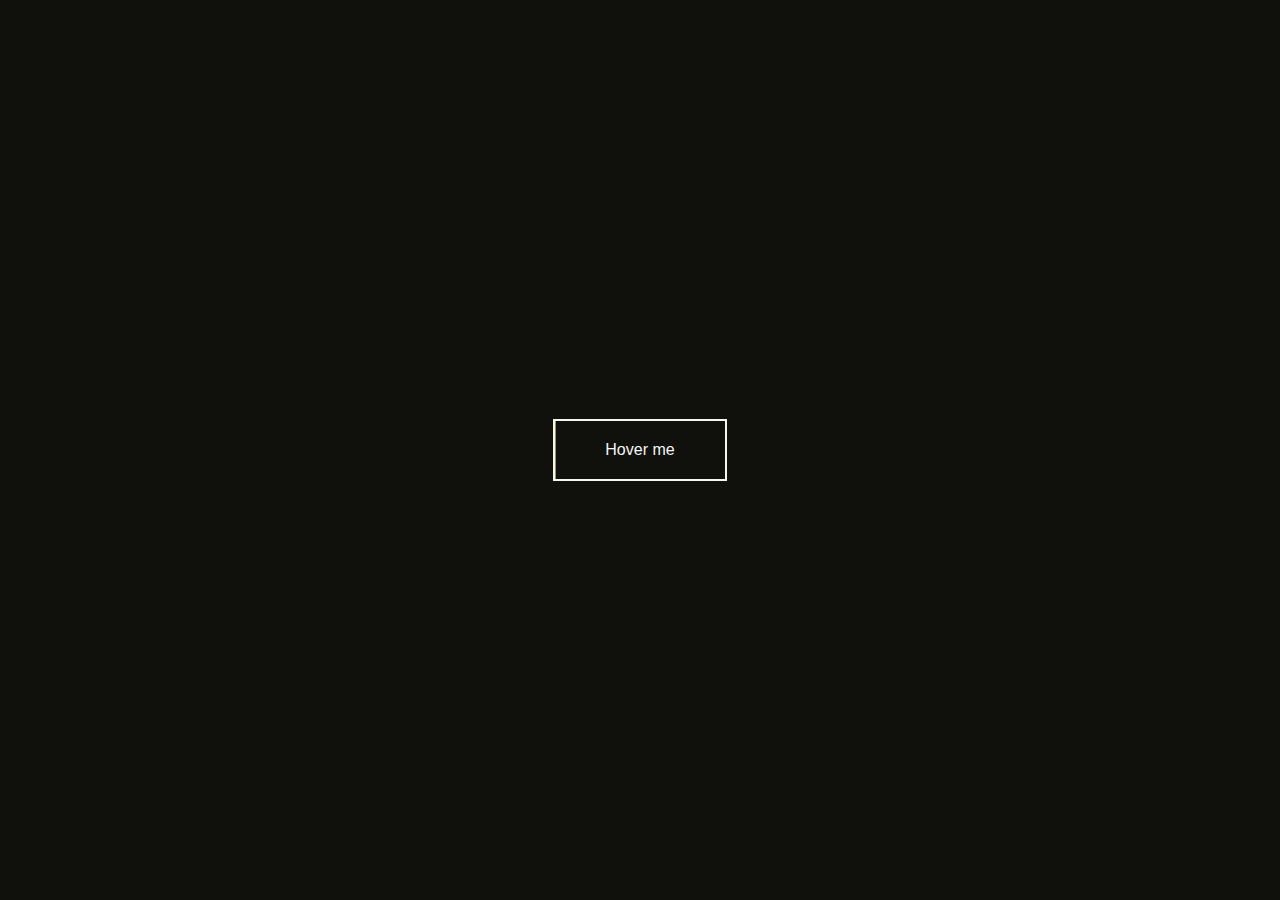
<file: 05. Creative Butttons/btn1/index.html>
<!DOCTYPE html>
<html lang="en">
<head>
    <meta charset="UTF-8">
    <meta name="viewport" content="width=device-width, initial-scale=1.0">
    <title>Btn 1</title>
    <link rel="stylesheet" href="style.css">
</head>
<body>
    <section class="container">
        <a href="">Hover me</a>
    </section>
</body>
</html>
</file>
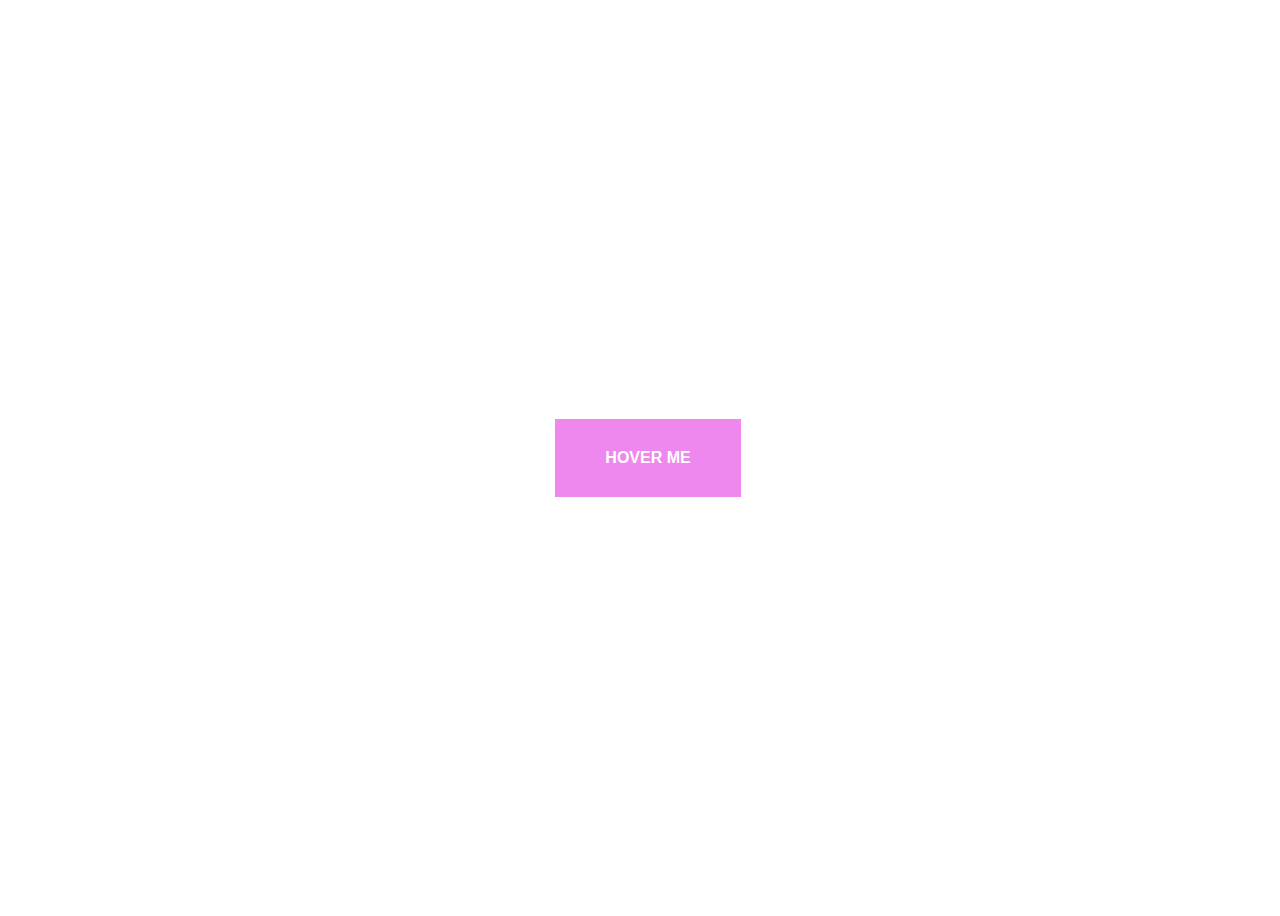
<file: 05. Creative Butttons/btn2/index.html>
<!DOCTYPE html>
<html lang="en">
<head>
    <meta charset="UTF-8">
    <meta name="viewport" content="width=device-width, initial-scale=1.0">
    <title>btn 2</title>
    <link rel="stylesheet" href="style.css">
</head>
<body>
    <a href="">HOVER ME</a>
</body>
</html>
</file>
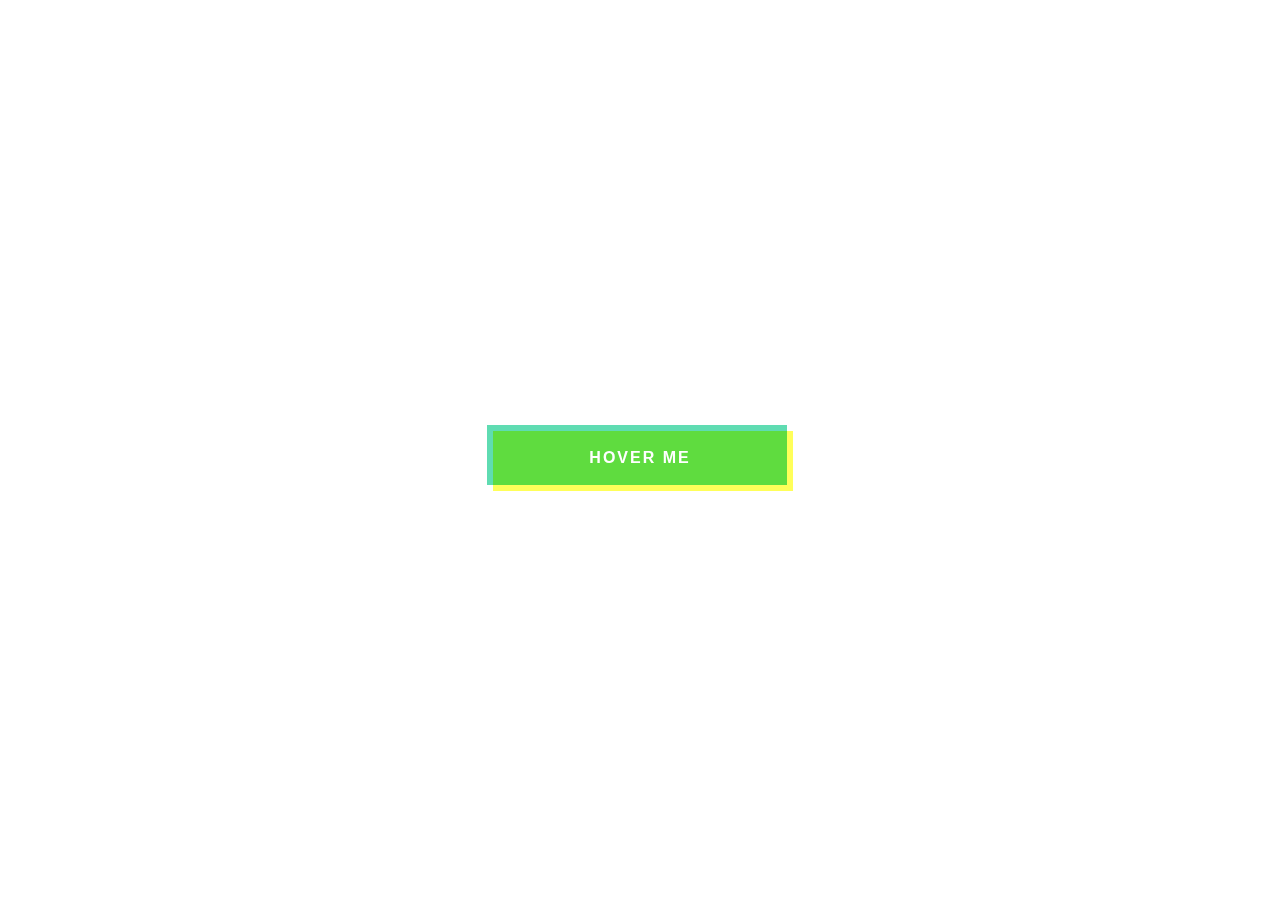
<file: 05. Creative Butttons/btn3/index.html>
<!DOCTYPE html>
<html lang="en">
<head>
    <meta charset="UTF-8">
    <meta name="viewport" content="width=device-width, initial-scale=1.0">
    <title>btn 3</title>
    <link rel="stylesheet" href="style.css">
</head>
<body>
    <a href="">Hover Me</a>
</body>
</html>
</file>
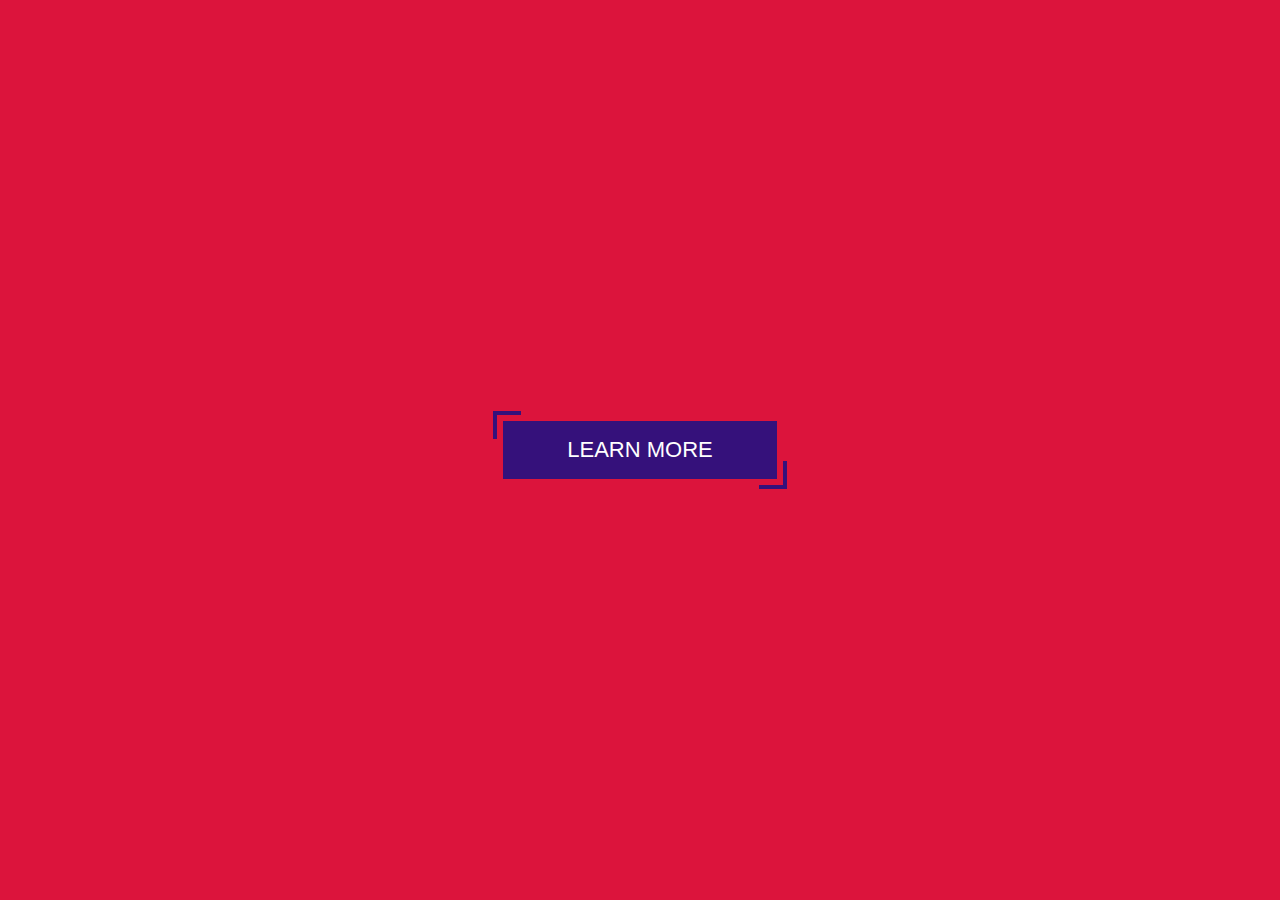
<file: 05. Creative Butttons/btn4/index.html>
<!DOCTYPE html>
<html lang="en">
<head>
    <meta charset="UTF-8">
    <meta name="viewport" content="width=device-width, initial-scale=1.0">
    <title>btn 4</title>
    <link rel="stylesheet" href="style.css">
</head>
<body>
    <section class="container">
        <button class="btn">Learn More</button>
    </section>
</body>
</html>
</file>
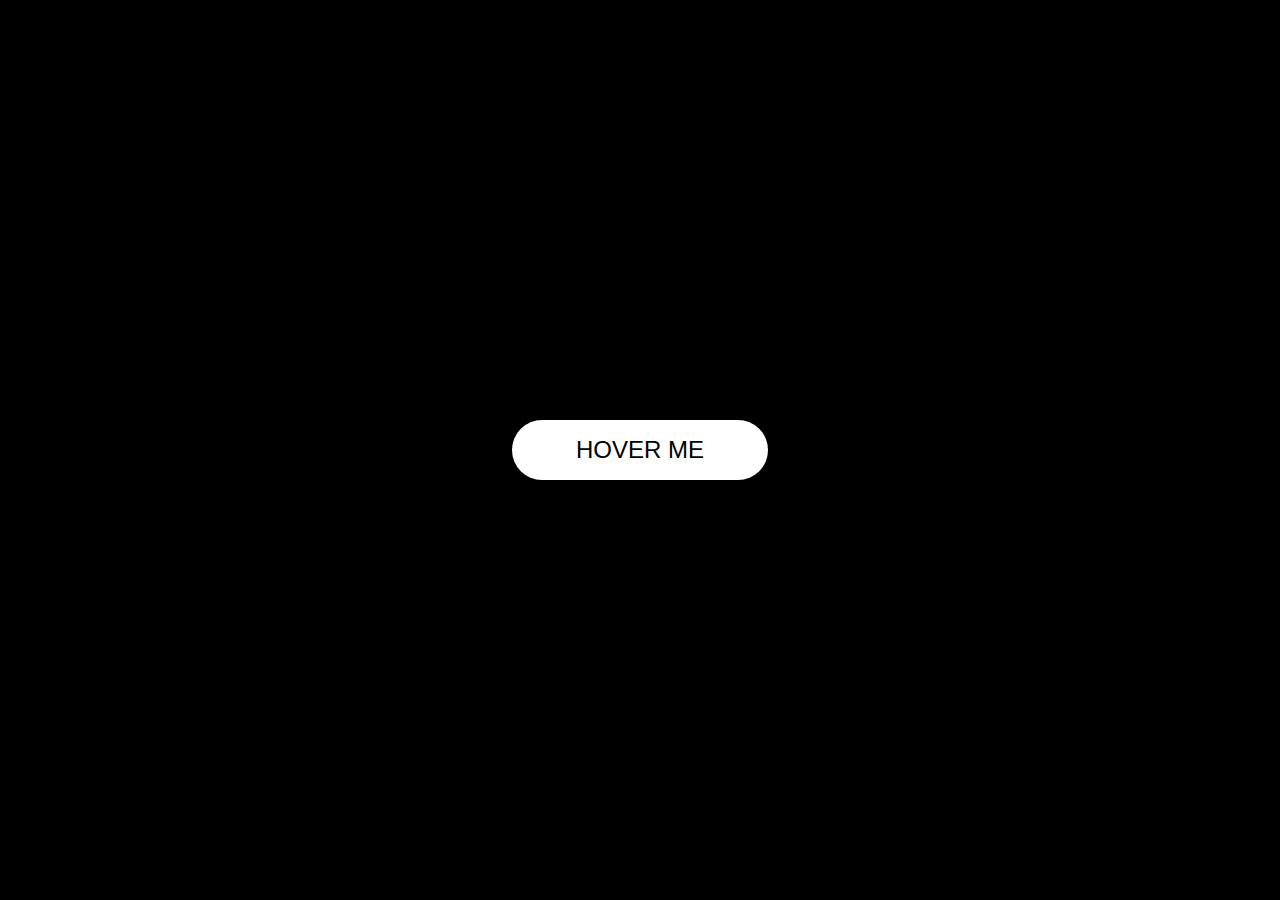
<file: 05. Creative Butttons/btn5/index.html>
<!DOCTYPE html>
<html lang="en">
<head>
    <meta charset="UTF-8">
    <meta name="viewport" content="width=device-width, initial-scale=1.0">
    <title>btb 5</title>
    <link rel="stylesheet" href="style.css">
</head>
<body>
    <section class="container">
        <a href="">hover me</a>
    </section>
</body>
</html>
</file>
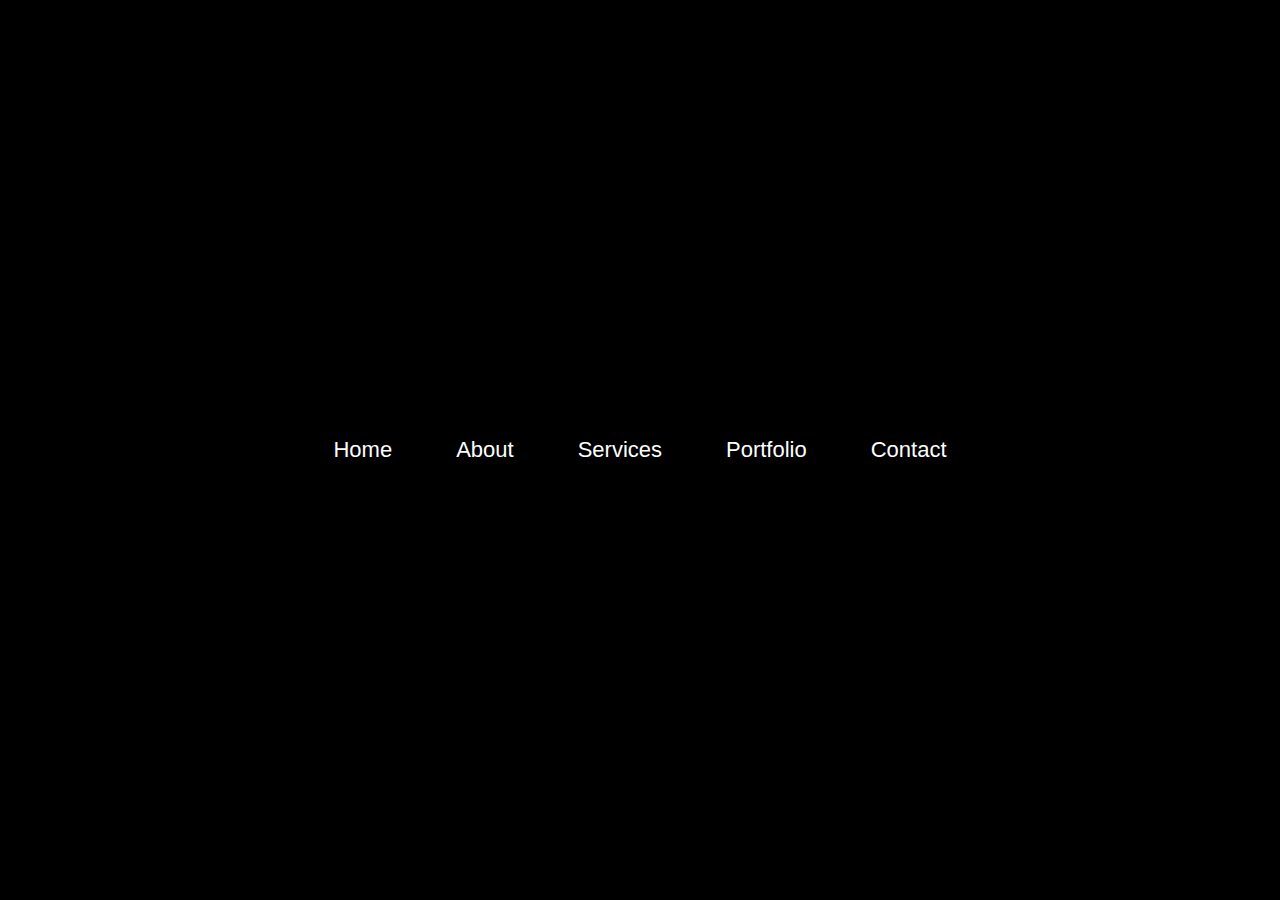
<file: 06. Navigation Tables/01. menu/index.html>
<!DOCTYPE html>
<html lang="en">
<head>
    <meta charset="UTF-8">
    <meta name="viewport" content="width=device-width, initial-scale=1.0">
    <title>Nav Bar 1</title>
    <link rel="stylesheet" href="style.css">
</head>
<body>
    <section class="container">
        <ul>
            <li><a href="">Home</a></li>
            <li><a href="">About</a></li>
            <li><a href="">Services</a></li>
            <li><a href="">Portfolio</a></li>
            <li><a href="">Contact</a></li>
        </ul>
    </section>
</body>
</html>
</file>
<file: 02. dynamic-loading/style.css>
* {
    padding: 0;
    margin: 0;
    box-sizing: border-box;
}

body {
    background: rosybrown;
}

.wrapper {
    display: flex;
    justify-content: center;
    align-items: center;
    min-height: 100vh;
}

.wrapper .loader {
    display: flex;
    justify-content: space-evenly;
    padding: 0 20px;
}

.loader .loading {
    width: 30px;
    background: whitesmoke;
    height: 30px;
    border-radius: 50px;
    margin: 0 10px;
    animation: load 1.5s ease-in-out infinite;
}

.loading.one {
    animation-delay: 0.3s
}

.loading.two {
    animation-delay: 0.5s
}

.loading.three {
    animation-delay: 0.7s
}

.loading.four {
    animation-delay: 0.9s
}

@keyframes load {
    0%, 100% {
        width: 30px;
        height: 30px;
    }
    25% {
        width: 25px;
        height: 25px;
    }
    50% {
        width: 22px;
        height: 22px;
    }
    75% {
        width: 25px;
        height: 25px;
    }
}
</file>
<file: 03. Custom Scroll Bar/style.css>
* {
    margin: 0;
    padding: 0;
    box-sizing: border-box;
}

body {
    background: rgb(251, 149, 149);
}

.card {
    background-color: white;
    color: black;
    width: 700px;
    margin: 20px;
    padding: 20px;
    border-radius: 10px;
}

/* Scroll Bar */
::-webkit-scrollbar {
    background: transparent;
    width: 7px;
}

::-webkit-scrollbar-thumb {
    background: linear-gradient(#08AEEA, #2AF598);
    border-radius: 100px;
}
</file>
<file: 04. Creative Image Effect/style.css>
body {
    margin: 0;
    padding: 0;
    background: #555;
    height: 100vh;
    display: flex;
    justify-content: center;
    align-items: center;
}

.container {
    position: relative;
    width: 800px;
    height: 500px;
    background: #222;
}

.clip {
    position: absolute;
    width: 100%;
    height: 100%;
    top: 0;
    left: 0;
    transition: all 0.6s ease;
}

.clip1 {
    background-image: url(./assets/pexels-designecologist-887349.jpg);
    background-position: center;
    background-size: cover;
    clip-path: polygon(100% 0, 100% 0, 100% 100%, 47% 100%);
}

.clip2 {
    background-image: url(./assets/pexels-lstan-1983772.jpg);
    background-position: center;
    background-size: cover;
    clip-path: polygon(0 0, 100% 0, 51% 100%, 0 100%);
}

.clip3 {
    background-image: url(./assets/pexels-pixabay-265722.jpg);
    background-position: center;
    background-size: cover;
    clip-path: polygon(51% 0, 100% 0%, 51% 100%, 0% 100%);
}

.container:hover .clip {
    clip-path: polygon(0 0, 0 0, 0 100%, 0 100%);
}
  
.container .clip:hover {
    clip-path: polygon(0 0, 100% 0, 100% 100%, 0 100%);
}
</file>
<file: 09. Tooltip/style.css>
* {
  padding: 0;
  margin: 0;
  box-sizing: border-box;
}

body {
  width: 100%;
  height: 100vh;
  display: flex;
  justify-content: center;
  align-items: center;
  background: linear-gradient(#8bc6ec, #9599e2);
  font-family: sans-serif;
}

#container {
  position: relative;
  padding: 7px;
  font-size: 25px;
  font-weight: bold;
  cursor: pointer;
}

#tooltip-content {
  position: absolute;
  left: 50%;
  top: 0;
  transform: translateX(-50%);
  background: #000;
  color: #fff;
  white-space: nowrap;
  padding: 10px 15px;
  border-radius: 7px;
  visibility: hidden;
  opacity: 0;
  transition: opacity 0.5s ease;
}

#tooltip-content::before {
  content: "";
  position: absolute;
  left: 50%;
  top: 100%;
  transform: translateX(-50%);
  border: 15px solid;
  border-color: #000 #0000 #0000 #0000;
}

#container:hover #tooltip-content {
  top: -130%;
  visibility: visible;
  opacity: 1;
}
</file>
<file: 10. Accordion/style.css>
* {
  padding: 0;
  margin: 0;
  box-sizing: border-box;
}

body {
  background: crimson;
  font-family: sans-serif;
}

#accordion {
  margin: 100px auto;
  width: 600px;
}

#accordion li {
  list-style: none;
  width: 100%;
  margin-bottom: 10px;
  background: #fff;
  padding: 10px;
}

#accordion li label {
  padding: 10px;
  display: flex;
  justify-content: space-between;
  align-items: center;
  font-size: 18px;
  font-weight: 500;
  color: dodgerblue;
  cursor: pointer;
}

#accordion li label span {
  transform: rotate(90deg);
  font-size: 22px;
  color: dodgerblue;
}

#accordion label + input[type="radio"] {
  display: none;
}

#accordion .content {
  padding: 0 10px;
  line-height: 26px;
  max-height: 0;
  overflow: hidden;
  transition: max-height 0.5s;
}

#accordion label + input[type="radio"]:checked + .content {
  max-height: 400px;
}
</file>
<file: 11. Scrollbar/style.css>
body {
  display: flex;
  justify-content: center;
  align-items: center;
  font-family: sans-serif;
  color: #fff;
}

.scroll-container {
  background: rgb(7, 7, 7);
  width: 25rem;
  padding: 30px;
}

.scroll-div {
  width: 400px;
  height: 500px;
  background: rgb(7, 7, 7);
  overflow: hidden;
  overflow-y: scroll;
}

.scroll-object {
  padding: 20px;
}
</file>
<file: 13. Page Scroll Indicator/style.css>
* {
  margin: 0;
  padding: 0;
}

body {
  height: 100vh;
  font-family: sans-serif;
  background: #000;
  color: #fff;
}

.content {
  padding: 4rem;
}

section {
  border: 2px solid white;
  margin: 20px 0;
  padding: 20px;
}

section h1 {
  margin: 10px 0;
}

.scroll-indicator {
  height: 5px;
  width: calc(100% - 6em);
  position: fixed;
  top: 10px;
  left: 3em;
  border-radius: 3px;
}

.scroll-indicator .progress {
  height: 100%;
  width: 0;
  border-radius: 3px;
  /* https://www.grabient.com/ */
  background: linear-gradient(30deg, #21d4fd, #b721ff);
  transition: width 0.1s;
}
</file>
<file: 05. Creative Butttons/btn1/style.css>
* {
    padding: 0;
    margin: 0;
    box-sizing: border-box;
}

.container {
    display: flex;
    justify-content: center;
    align-items: center;
    height: 100vh;
    background: rgb(16, 16, 13);
    font-family: sans-serif;
}

a {
    text-decoration: none;
    color: whitesmoke;
    overflow: hidden;
    border: 2px solid whitesmoke;
    padding: 20px 50px;
    position: relative;
}

a::before {
    content: "DOWNLOAD";
    position: absolute;
    font-weight: bold;
    left: 0;
    top: 0;
    width: 100%;
    height: 100%;
    background: khaki;
    transform: translateX(-100%);
    transition: all 1s;
    color: black;

    /* Center */
    display: flex;
    justify-content: center;
    align-items: center;

}

a:hover::before {
    transform: translateY(0%);
}
</file>
<file: 05. Creative Butttons/btn2/style.css>
body {
    height: 100vh;
    width: 100%;
    display: flex;
    justify-content: center;
    align-items: center;
    font-family: sans-serif;
}

a {
    text-decoration: none;
    color: white;
    background-color: #ee88ee;
    padding: 30px 50px;
    border: 2px solid;
    position: relative;
    font-weight: bold;
}

a:before {
    content: "Button";
    position: absolute;
    top: 0;
    left: 0;
    background: lightseagreen;
    height: 100%;
    width: 100%;
    /* position */
    display: flex;
    justify-content: center;
    align-items: center;
    /* Rotation */
    transform: rotateX(270deg);
    transform-origin: top;
    transition: all 0.5s;
}

a::after {
    content: "Button";
    position: absolute;
    top: 0;
    left: 0;
    background: lightcoral;
    height: 100%;
    width: 100%;
    /* position */
    display: flex;
    justify-content: center;
    align-items: center;
     /* Rotation */
     transform: rotateX(270deg);
     transform-origin: top;
     transition: all 0.5s;
     transition-delay: 0.25s;
}

a:hover:before, a:hover:after {
    transform: rotateX(0deg);
    
}
</file>
<file: 05. Creative Butttons/btn3/style.css>
body {
    height: 100vh;
    display: flex;
    justify-content: center;
    align-items: center;
    font-family: sans-serif;
}

a {
    width: 300px;
    height: 60px;
    text-decoration: none;
    text-transform: uppercase;
    background: transparent;
    text-align: center;
    line-height: 60px;
    font-weight: bold;
    letter-spacing: 2px;
    position: relative;
    transition: all 0.2s;
    color: #fff;
}

a:before {
    content: "";
    position: absolute;
    width: 100%;
    height: 100%;
    top: -3px;
    left: -3px;
    background: #06c988a4;
    z-index: -1;
    mix-blend-mode: multiply;
    transition: all 0.2s;
    transform-origin: top;
}

a::after {
    content: "";
    position: absolute;
    width: 100%;
    height: 100%;
    top: 3px;
    left: 3px;
    background: #ffff00a6;
    z-index: -1;
    mix-blend-mode: multiply;
    transition: all 0.2s;
    transform-origin: bottom;
}

a:hover:before {
    top: -6px;
    left: 0;
    transform: perspective(1000) rotateX(75deg);
}

a:hover:after {
    top: 6px;
    left: 0;
    transform: perspective(1000px) rotateX(-75deg);
}

a:hover {
    color: #000;
}
</file>
<file: 05. Creative Butttons/btn4/style.css>
* {
    padding: 0;
    margin: 0;
    box-sizing: border-box;
}

.container {
    height: 100vh;
    display: flex;
    justify-content: center;
    align-items: center;
    background: crimson;
    font-family: sans-serif;
}

.btn {
    padding: 1rem 4rem;
    border: none;
    background-color: rgba(17, 17, 137, 0.824);
    color: #fff;
    text-transform: uppercase;
    font-size: 22px;
    cursor: pointer;
    position: relative;
}

.btn:before {
    content: "";
    position: absolute;
    width: 24px;
    height: 24px;
    /* background-color: #fff; */
    top: -10px;
    left: -10px;
    border-left: 4px solid rgba(17, 17, 137, 0.824);
    border-top: 4px solid rgba(17, 17, 137, 0.824);
    transition: all 0.5s;
}

.btn:hover:before,
.btn:hover:after {
    width: 100%;
    height: 100%;
}

.btn:after {
    content: "";
    position: absolute;
    width: 24px;
    height: 24px;
    /* background-color: #fff; */
    bottom: -10px;
    right: -10px;
    border-bottom: 4px solid rgba(17, 17, 137, 0.824);
    border-right: 4px solid rgba(17, 17, 137, 0.824);
    transition: all 0.5s;
}
</file>
<file: 05. Creative Butttons/btn5/style.css>
* {
    padding: 0;
    margin: 0;
    box-sizing: border-box;
}

.container {
    height: 100vh;
    display: flex;
    justify-content: center;
    align-items: center;
    font-family: sans-serif;
    background: #000 ;
}

a {
    position: relative;
    text-decoration: none;
    text-transform: uppercase;
    color: #000;
    padding: 1rem 4rem;
    background-color: white;
    border-radius: 50px;
    font-size: 1.5rem;
    transition: all 1s;
}

a:before {
    content: '';
    height: 100%;
    width: 100%;
    top: 0;
    left: 0;
    background-color: white;
    position: absolute;
    border-radius: 100px;
    z-index: -1;
    transition: all 1s;
}

a:hover::before {
    transform: scaleX(1.4) scaleY(1.6);
    opacity: 0;
}

a:hover {
    transform: translateY(-3px);
    box-shadow: 0 10px 20px rgba(0, 0, 0, 0.2);
}

a:active {
    transform: translateY(-1px);
    box-shadow: 0 5px 10px rgba(0, 0, 0, 0.2);
}
</file>
<file: 06. Navigation Tables/01. menu/style.css>
* {
    padding: 0;
    margin: 0;
    box-sizing: border-box;
}

.container {
    height: 100vh;
    display: flex;
    justify-content: center;
    align-items: center;
    font-family: sans-serif;
    background: #000;
}

ul {
    padding: 0;
    margin: 0;
    display: flex;
    flex-wrap: wrap;
    text-align: center;
}

li {
    list-style: none;
}

ul li a {
    text-decoration: none;
    color: #fff;
    font-size: 22px;
    padding: 1rem 2rem;
    position: relative;
}

a:before {
    content: "";
    position: absolute;
    top: 0;
    left: 0;
    width: 100%;
    height: 2px;
    background-color: #fff;
    transform: scale(0);
    transition: all 1s;
    transform-origin: left;
}

a:hover:before,
a:hover:after {
    transform: scale(1);
}

a:after {
    content: "";
    position: absolute;
    bottom: 0;
    left: 0;
    width: 100%;
    height: 2px;
    background-color: #fff;
    transform: scaleX(0);
    transition: all 1s;
    transform-origin: right;
}
</file>
